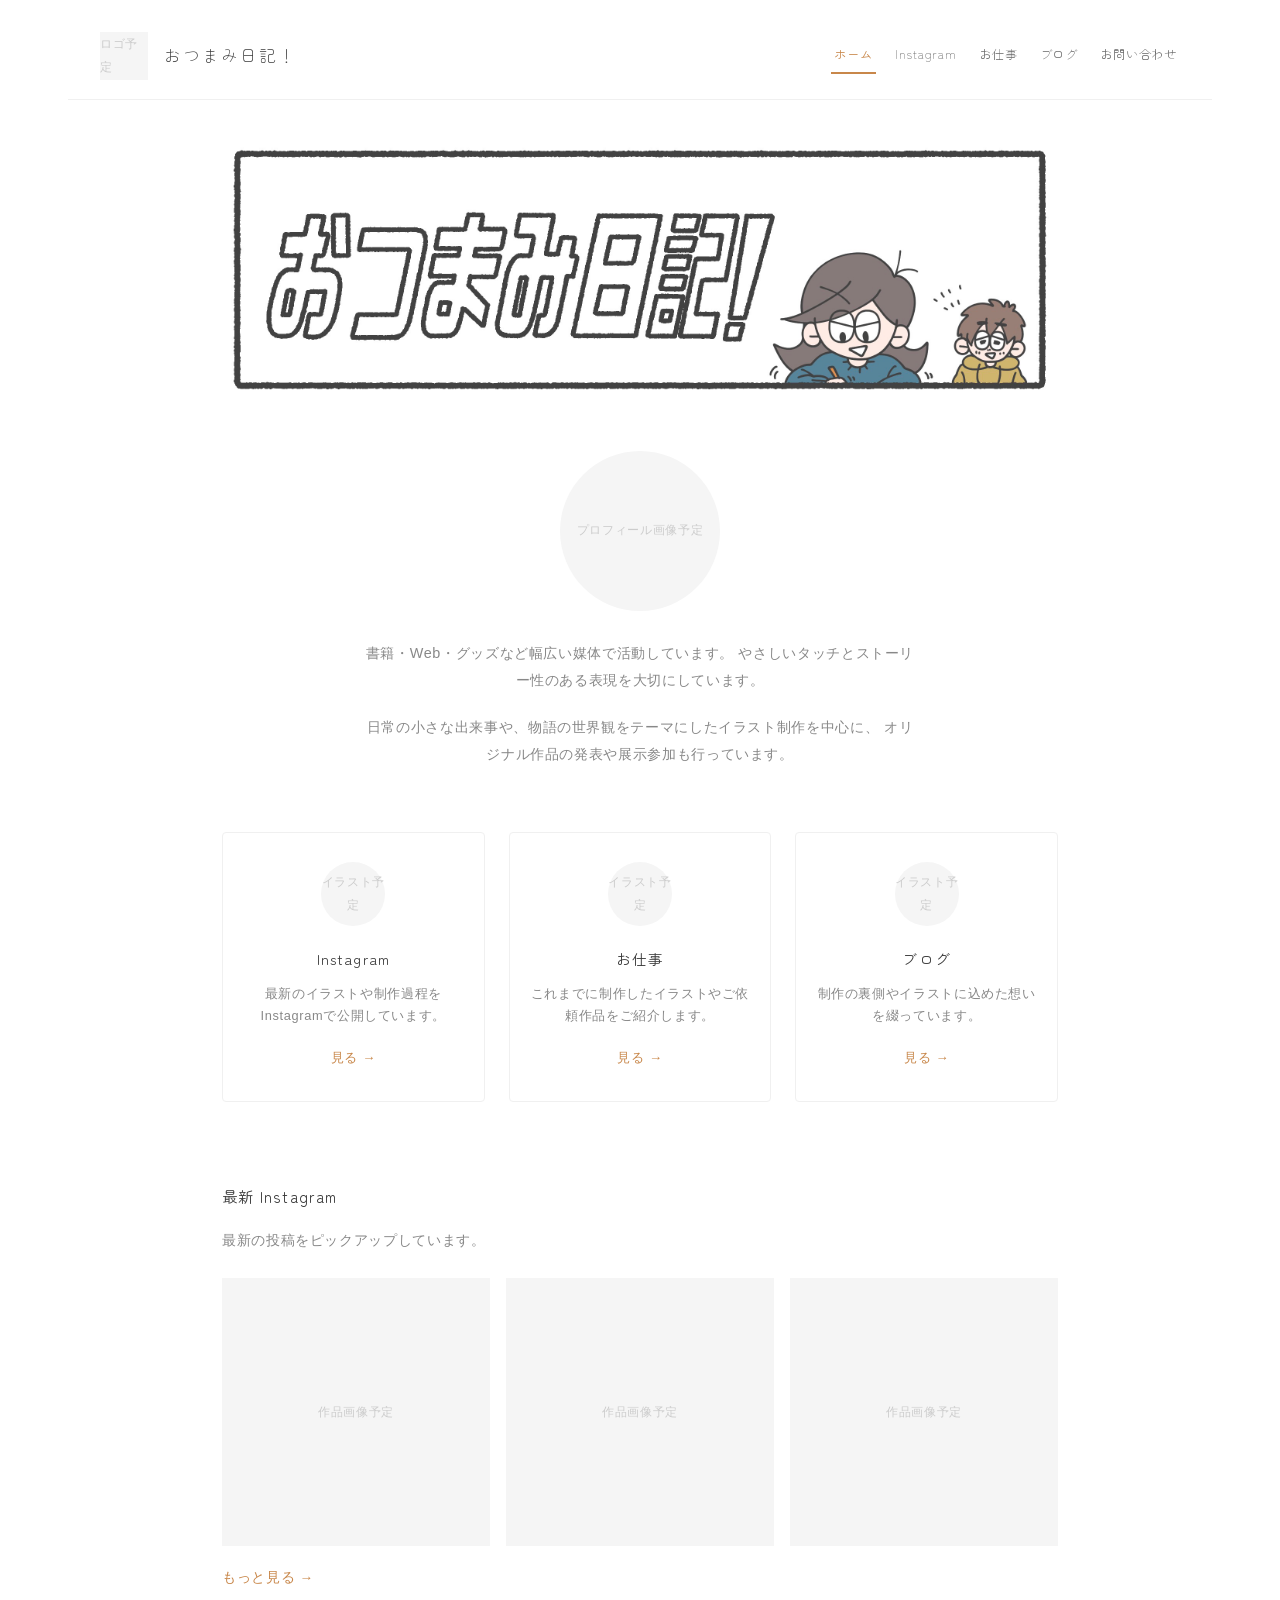
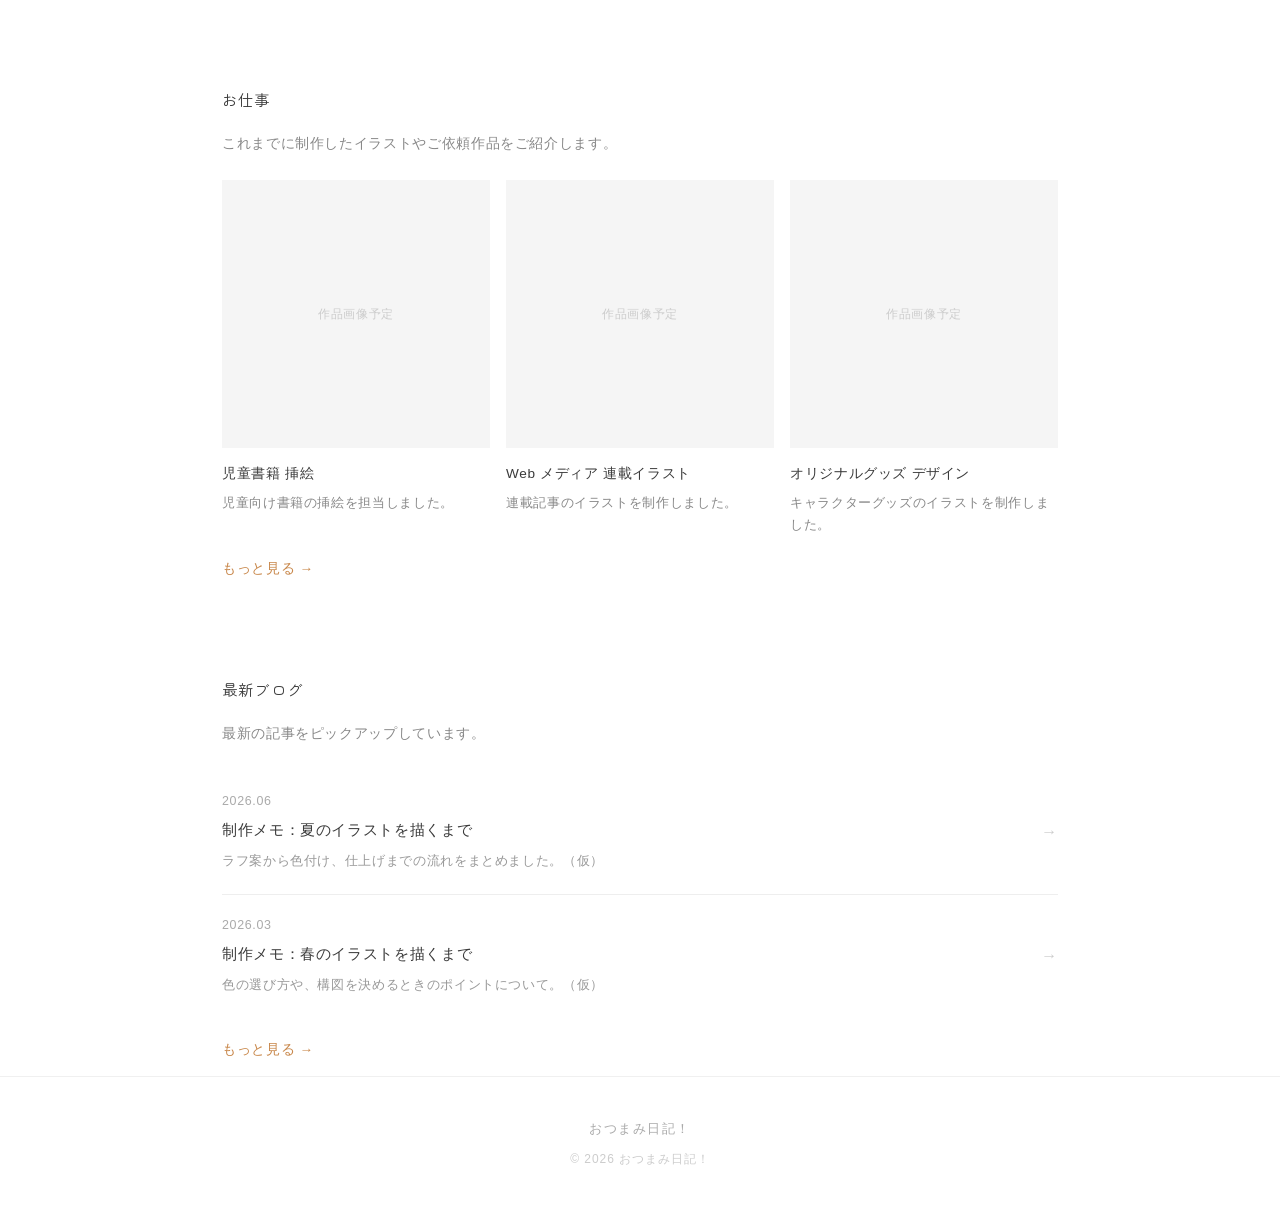
<file: index.html>
<!DOCTYPE html>
<html lang="ja">
<head>
  <meta charset="UTF-8">
  <meta name="viewport" content="width=device-width, initial-scale=1.0">
  <title>ホーム | おつまみ日記！</title>
  <link rel="stylesheet" href="style.css">
</head>
<body class="home-page-body">

  <header class="site-header">
    <a href="index.html" class="site-logo">
      <div class="placeholder logo-placeholder">ロゴ予定</div>
      <span>おつまみ日記！</span>
    </a>
    <nav aria-label="メインナビゲーション">
      <ul>
        <li><a href="index.html" class="nav-current">ホーム</a></li>
        <li><a href="instagram.html">Instagram</a></li>
        <li><a href="works.html">お仕事</a></li>
        <li><a href="blog.html">ブログ</a></li>
        <li><a href="contact.html">お問い合わせ</a></li>
      </ul>
    </nav>
  </header>

  <main class="content-inner page-main home-page">

    <section class="home-mv" aria-label="メインビジュアル">
      <figure class="home-mv-figure">
        <img src="images/title.jpg" alt="おつまみ日記！ タイトル画像" class="home-mv-image">
      </figure>
    </section>

    <section id="profile" class="home-profile-detail" aria-label="プロフィール">
      <div class="profile-intro">
        <div class="placeholder profile-image-placeholder">プロフィール画像予定</div>
        <div class="profile-text">
          <p>
            書籍・Web・グッズなど幅広い媒体で活動しています。
            やさしいタッチとストーリー性のある表現を大切にしています。
          </p>
          <p>
            日常の小さな出来事や、物語の世界観をテーマにしたイラスト制作を中心に、
            オリジナル作品の発表や展示参加も行っています。
          </p>
        </div>
      </div>
    </section>

    <section class="home-guide" aria-label="サイト案内">
      <div class="guide-cards">
        <article>
          <a href="instagram.html" class="guide-card-link">
            <div class="placeholder guide-icon-placeholder">イラスト予定</div>
            <h2 class="guide-card-title">Instagram</h2>
            <p class="guide-card-text">最新のイラストや制作過程をInstagramで公開しています。</p>
            <span class="guide-card-more">見る →</span>
          </a>
        </article>
        <article>
          <a href="works.html" class="guide-card-link">
            <div class="placeholder guide-icon-placeholder">イラスト予定</div>
            <h2 class="guide-card-title">お仕事</h2>
            <p class="guide-card-text">これまでに制作したイラストやご依頼作品をご紹介します。</p>
            <span class="guide-card-more">見る →</span>
          </a>
        </article>
        <article>
          <a href="blog.html" class="guide-card-link">
            <div class="placeholder guide-icon-placeholder">イラスト予定</div>
            <h2 class="guide-card-title">ブログ</h2>
            <p class="guide-card-text">制作の裏側やイラストに込めた想いを綴っています。</p>
            <span class="guide-card-more">見る →</span>
          </a>
        </article>
      </div>
    </section>

    <div class="home-sections" aria-label="最新コンテンツ">

      <section class="home-section" aria-label="最新Instagram">
        <h2 class="section-heading">最新 Instagram</h2>
        <p class="section-lead">最新の投稿をピックアップしています。</p>
        <div class="thumb-row thumb-row-3">
          <div class="placeholder thumb-placeholder">作品画像予定</div>
          <div class="placeholder thumb-placeholder">作品画像予定</div>
          <div class="placeholder thumb-placeholder">作品画像予定</div>
        </div>
        <p class="section-link"><a href="instagram.html">もっと見る →</a></p>
      </section>

      <section class="home-section" aria-label="お仕事紹介">
        <h2 class="section-heading">お仕事</h2>
        <p class="section-lead">これまでに制作したイラストやご依頼作品をご紹介します。</p>
        <div class="home-works-list">
          <article class="home-works-item">
            <div class="placeholder thumb-placeholder">作品画像予定</div>
            <h3>児童書籍 挿絵</h3>
            <p>児童向け書籍の挿絵を担当しました。</p>
          </article>
          <article class="home-works-item">
            <div class="placeholder thumb-placeholder">作品画像予定</div>
            <h3>Web メディア 連載イラスト</h3>
            <p>連載記事のイラストを制作しました。</p>
          </article>
          <article class="home-works-item">
            <div class="placeholder thumb-placeholder">作品画像予定</div>
            <h3>オリジナルグッズ デザイン</h3>
            <p>キャラクターグッズのイラストを制作しました。</p>
          </article>
        </div>
        <p class="section-link"><a href="works.html">もっと見る →</a></p>
      </section>

      <section class="home-section" aria-label="最新ブログ">
        <h2 class="section-heading">最新ブログ</h2>
        <p class="section-lead">最新の記事をピックアップしています。</p>
        <ul class="blog-list home-blog-list">
          <li>
            <a href="#" class="blog-item-link">
              <div class="blog-item-body">
                <span class="blog-date">2026.06</span>
                <span class="blog-title">制作メモ：夏のイラストを描くまで</span>
                <p class="blog-excerpt">ラフ案から色付け、仕上げまでの流れをまとめました。（仮）</p>
              </div>
              <span class="blog-arrow">→</span>
            </a>
          </li>
          <li>
            <a href="#" class="blog-item-link">
              <div class="blog-item-body">
                <span class="blog-date">2026.03</span>
                <span class="blog-title">制作メモ：春のイラストを描くまで</span>
                <p class="blog-excerpt">色の選び方や、構図を決めるときのポイントについて。（仮）</p>
              </div>
              <span class="blog-arrow">→</span>
            </a>
          </li>
        </ul>
        <p class="section-link"><a href="blog.html">もっと見る →</a></p>
      </section>

    </div>

  </main>

  <footer class="site-footer">
    <p class="footer-site-name">おつまみ日記！</p>
    <p class="footer-copy">© 2026 おつまみ日記！</p>
  </footer>

</body>
</html>
</file>
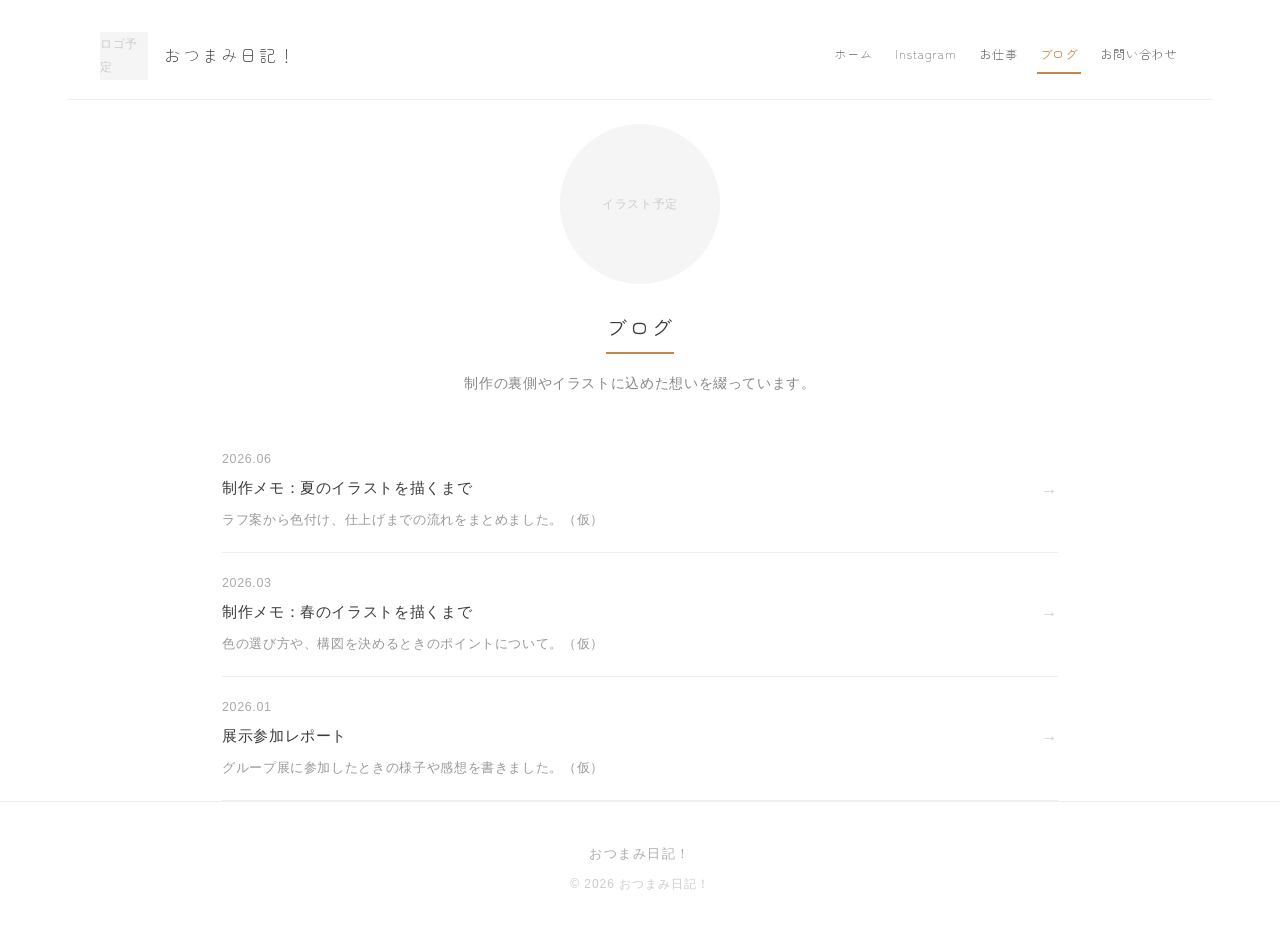
<file: blog.html>
<!DOCTYPE html>
<html lang="ja">
<head>
  <meta charset="UTF-8">
  <meta name="viewport" content="width=device-width, initial-scale=1.0">
  <title>ブログ | おつまみ日記！</title>
  <link rel="stylesheet" href="style.css">
</head>
<body>

  <header class="site-header">
    <a href="index.html" class="site-logo">
      <div class="placeholder logo-placeholder">ロゴ予定</div>
      <span>おつまみ日記！</span>
    </a>
    <nav aria-label="メインナビゲーション">
      <ul>
        <li><a href="index.html">ホーム</a></li>
        <li><a href="instagram.html">Instagram</a></li>
        <li><a href="works.html">お仕事</a></li>
        <li><a href="blog.html" class="nav-current">ブログ</a></li>
        <li><a href="contact.html">お問い合わせ</a></li>
      </ul>
    </nav>
  </header>

  <main class="content-inner page-main">
    <header class="page-header">
      <div class="page-deco">
        <div class="placeholder deco-placeholder">イラスト予定</div>
      </div>
      <h1 class="page-title">ブログ</h1>
      <p class="page-lead">制作の裏側やイラストに込めた想いを綴っています。</p>
    </header>

    <ul class="blog-list">
      <li>
        <a href="#" class="blog-item-link">
          <div class="blog-item-body">
            <span class="blog-date">2026.06</span>
            <span class="blog-title">制作メモ：夏のイラストを描くまで</span>
            <p class="blog-excerpt">ラフ案から色付け、仕上げまでの流れをまとめました。（仮）</p>
          </div>
          <span class="blog-arrow">→</span>
        </a>
      </li>
      <li>
        <a href="#" class="blog-item-link">
          <div class="blog-item-body">
            <span class="blog-date">2026.03</span>
            <span class="blog-title">制作メモ：春のイラストを描くまで</span>
            <p class="blog-excerpt">色の選び方や、構図を決めるときのポイントについて。（仮）</p>
          </div>
          <span class="blog-arrow">→</span>
        </a>
      </li>
      <li>
        <a href="#" class="blog-item-link">
          <div class="blog-item-body">
            <span class="blog-date">2026.01</span>
            <span class="blog-title">展示参加レポート</span>
            <p class="blog-excerpt">グループ展に参加したときの様子や感想を書きました。（仮）</p>
          </div>
          <span class="blog-arrow">→</span>
        </a>
      </li>
    </ul>
  </main>

  <footer class="site-footer">
    <p class="footer-site-name">おつまみ日記！</p>
    <p class="footer-copy">© 2026 おつまみ日記！</p>
  </footer>

</body>
</html>
</file>
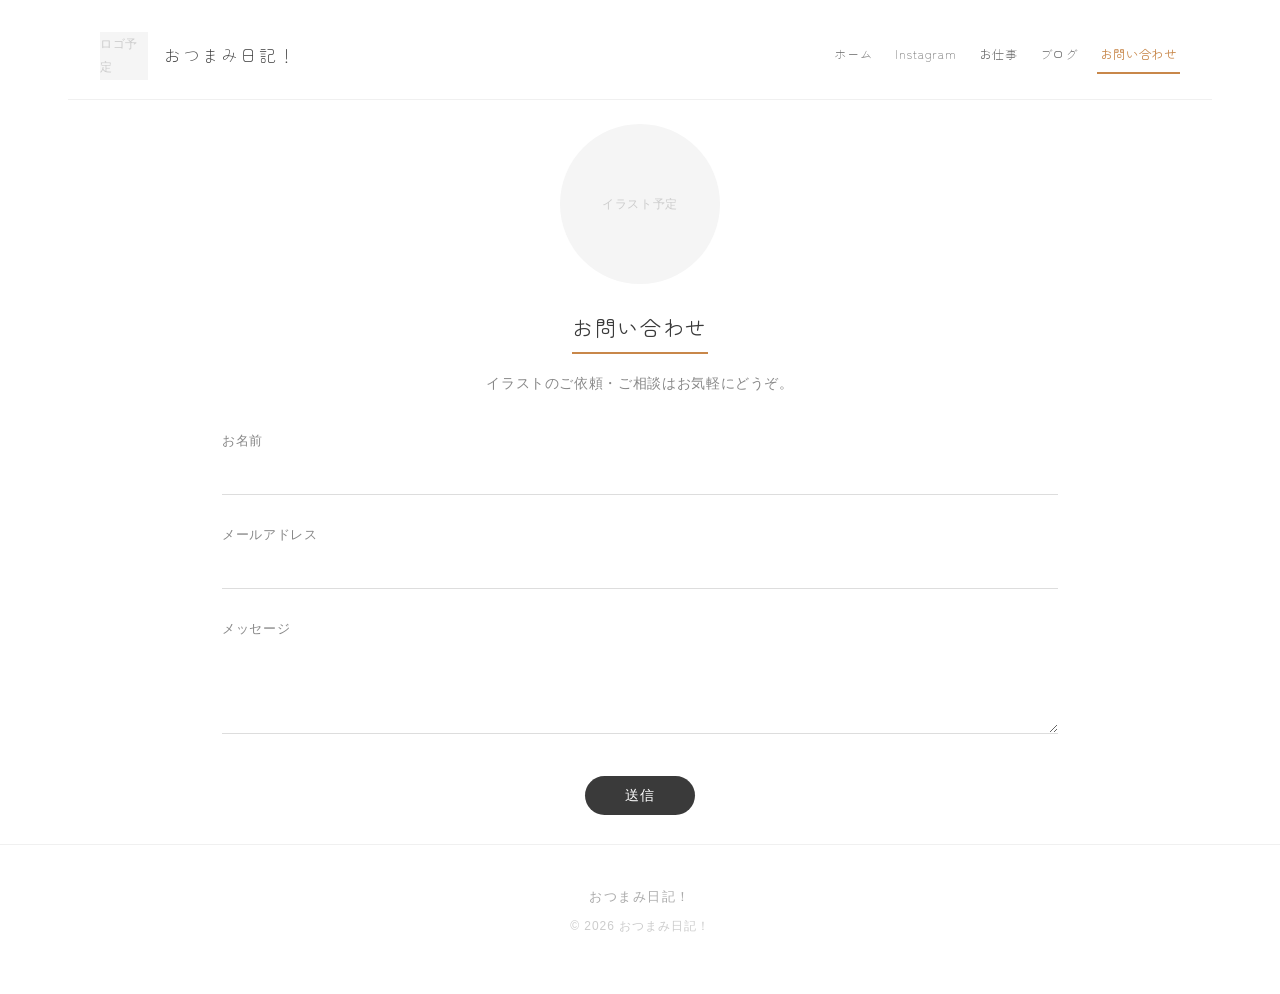
<file: contact.html>
<!DOCTYPE html>
<html lang="ja">
<head>
  <meta charset="UTF-8">
  <meta name="viewport" content="width=device-width, initial-scale=1.0">
  <title>お問い合わせ | おつまみ日記！</title>
  <link rel="stylesheet" href="style.css">
</head>
<body>

  <header class="site-header">
    <a href="index.html" class="site-logo">
      <div class="placeholder logo-placeholder">ロゴ予定</div>
      <span>おつまみ日記！</span>
    </a>
    <nav aria-label="メインナビゲーション">
      <ul>
        <li><a href="index.html">ホーム</a></li>
        <li><a href="instagram.html">Instagram</a></li>
        <li><a href="works.html">お仕事</a></li>
        <li><a href="blog.html">ブログ</a></li>
        <li><a href="contact.html" class="nav-current">お問い合わせ</a></li>
      </ul>
    </nav>
  </header>

  <main class="content-inner page-main">
    <header class="page-header">
      <div class="page-deco">
        <div class="placeholder deco-placeholder">イラスト予定</div>
      </div>
      <h1 class="page-title">お問い合わせ</h1>
      <p class="page-lead">イラストのご依頼・ご相談はお気軽にどうぞ。</p>
    </header>

    <form class="contact-form" action="#" method="post">
      <p>
        <label for="name">お名前</label>
        <input type="text" id="name" name="name">
      </p>
      <p>
        <label for="email">メールアドレス</label>
        <input type="email" id="email" name="email">
      </p>
      <p>
        <label for="message">メッセージ</label>
        <textarea id="message" name="message" rows="4"></textarea>
      </p>
      <p>
        <button type="submit">送信</button>
      </p>
    </form>
  </main>

  <footer class="site-footer">
    <p class="footer-site-name">おつまみ日記！</p>
    <p class="footer-copy">© 2026 おつまみ日記！</p>
  </footer>

</body>
</html>
</file>
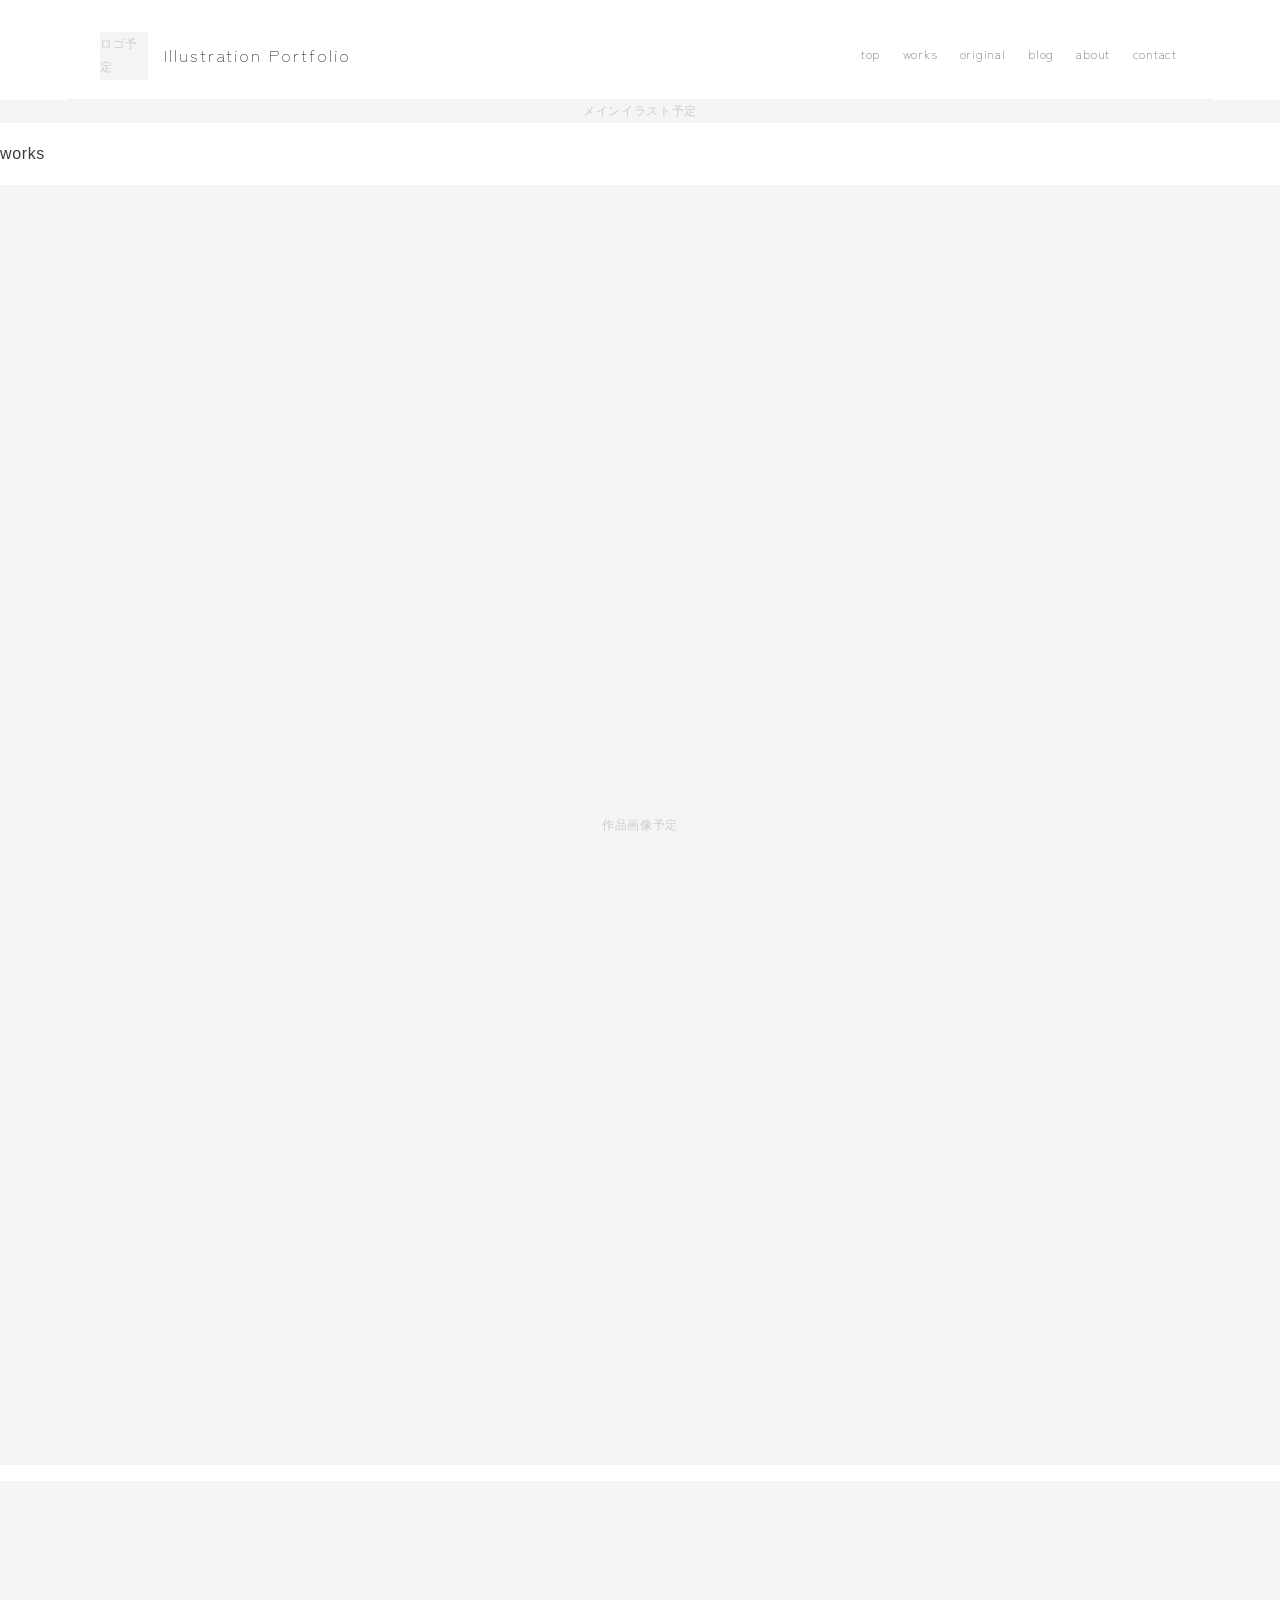
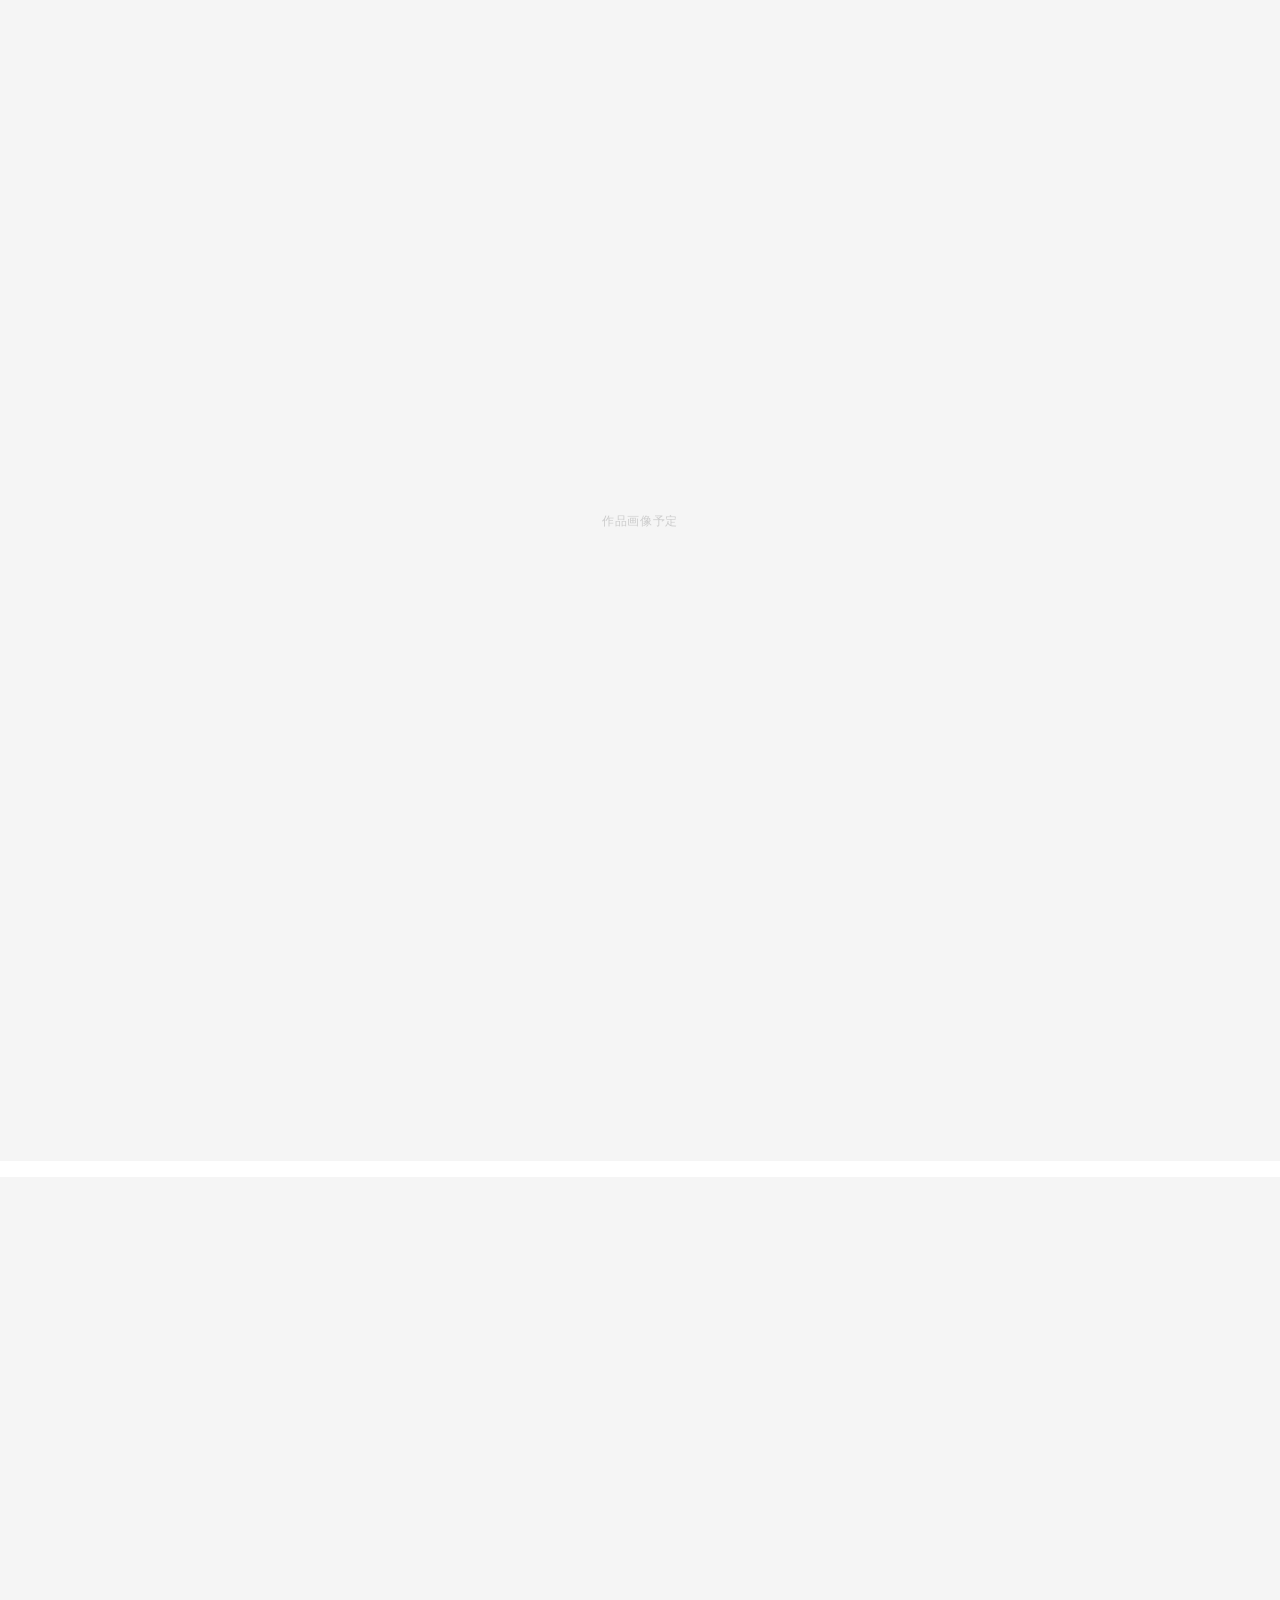
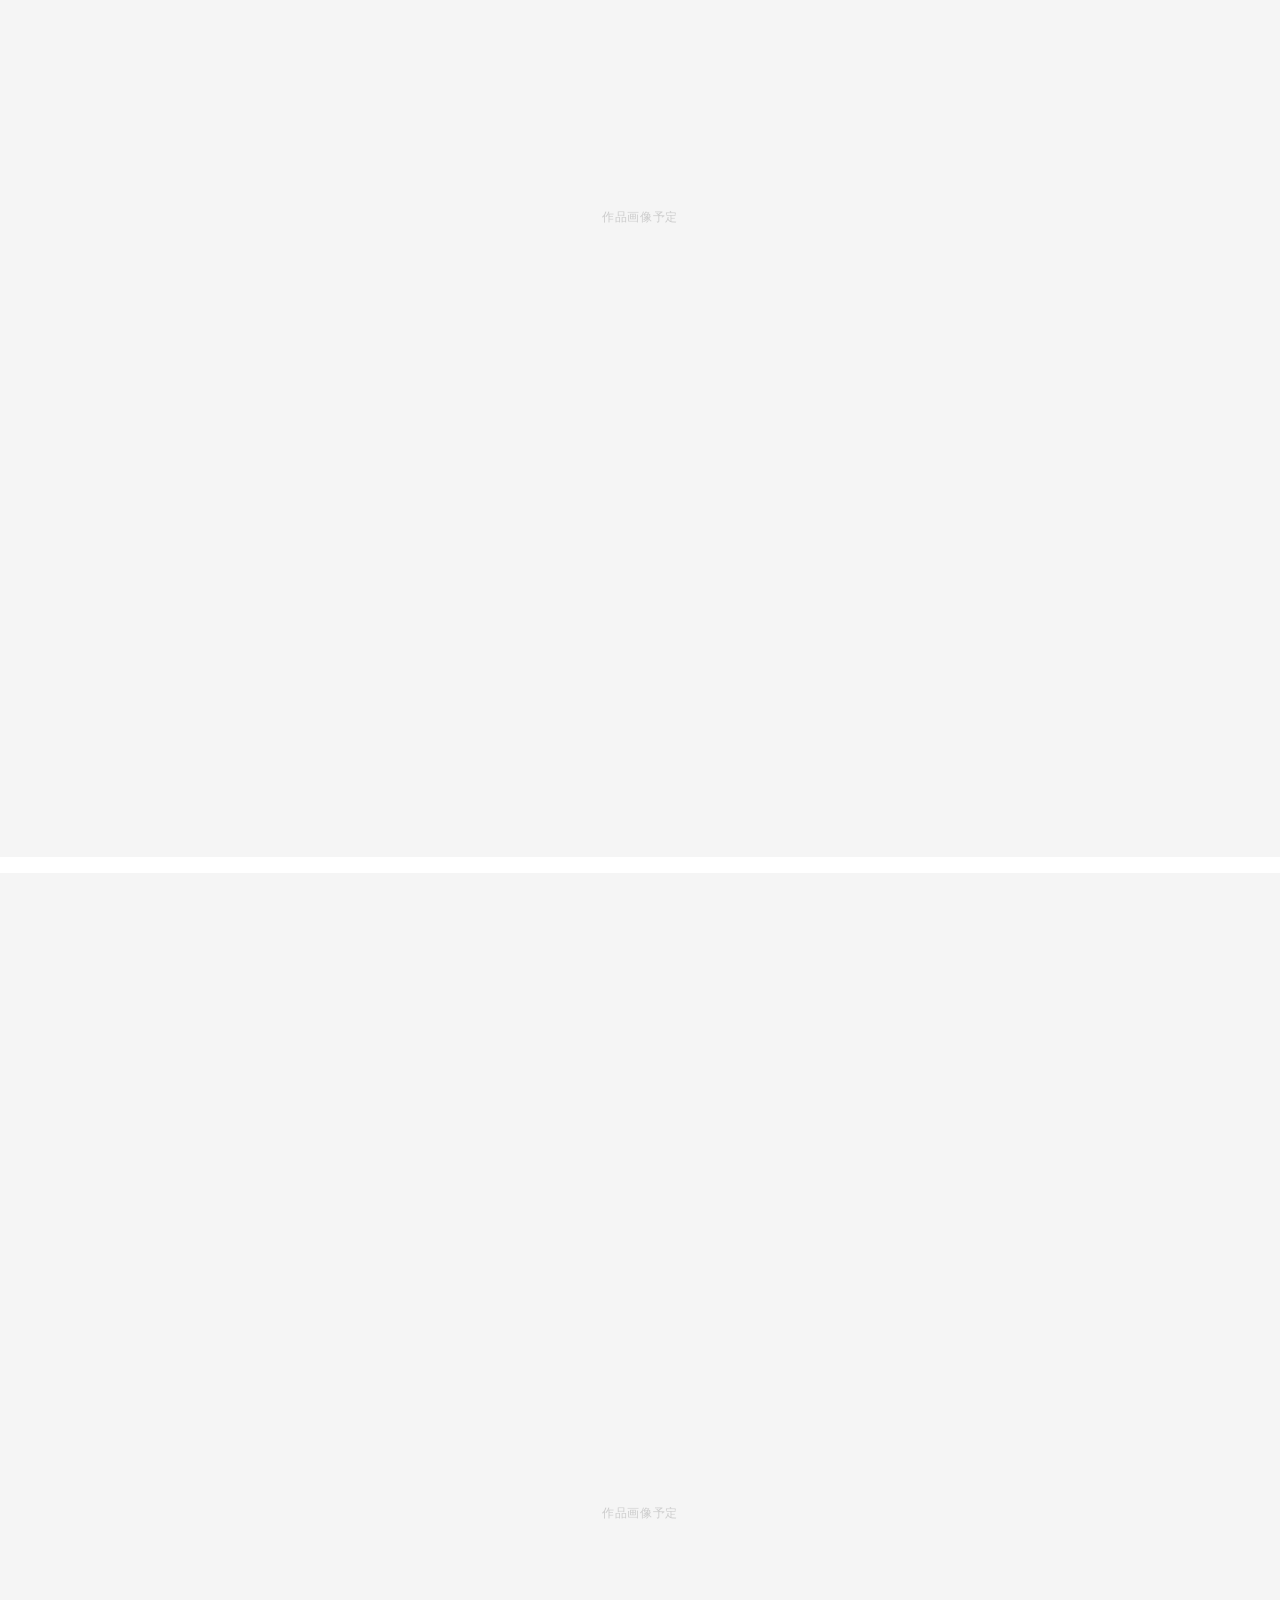
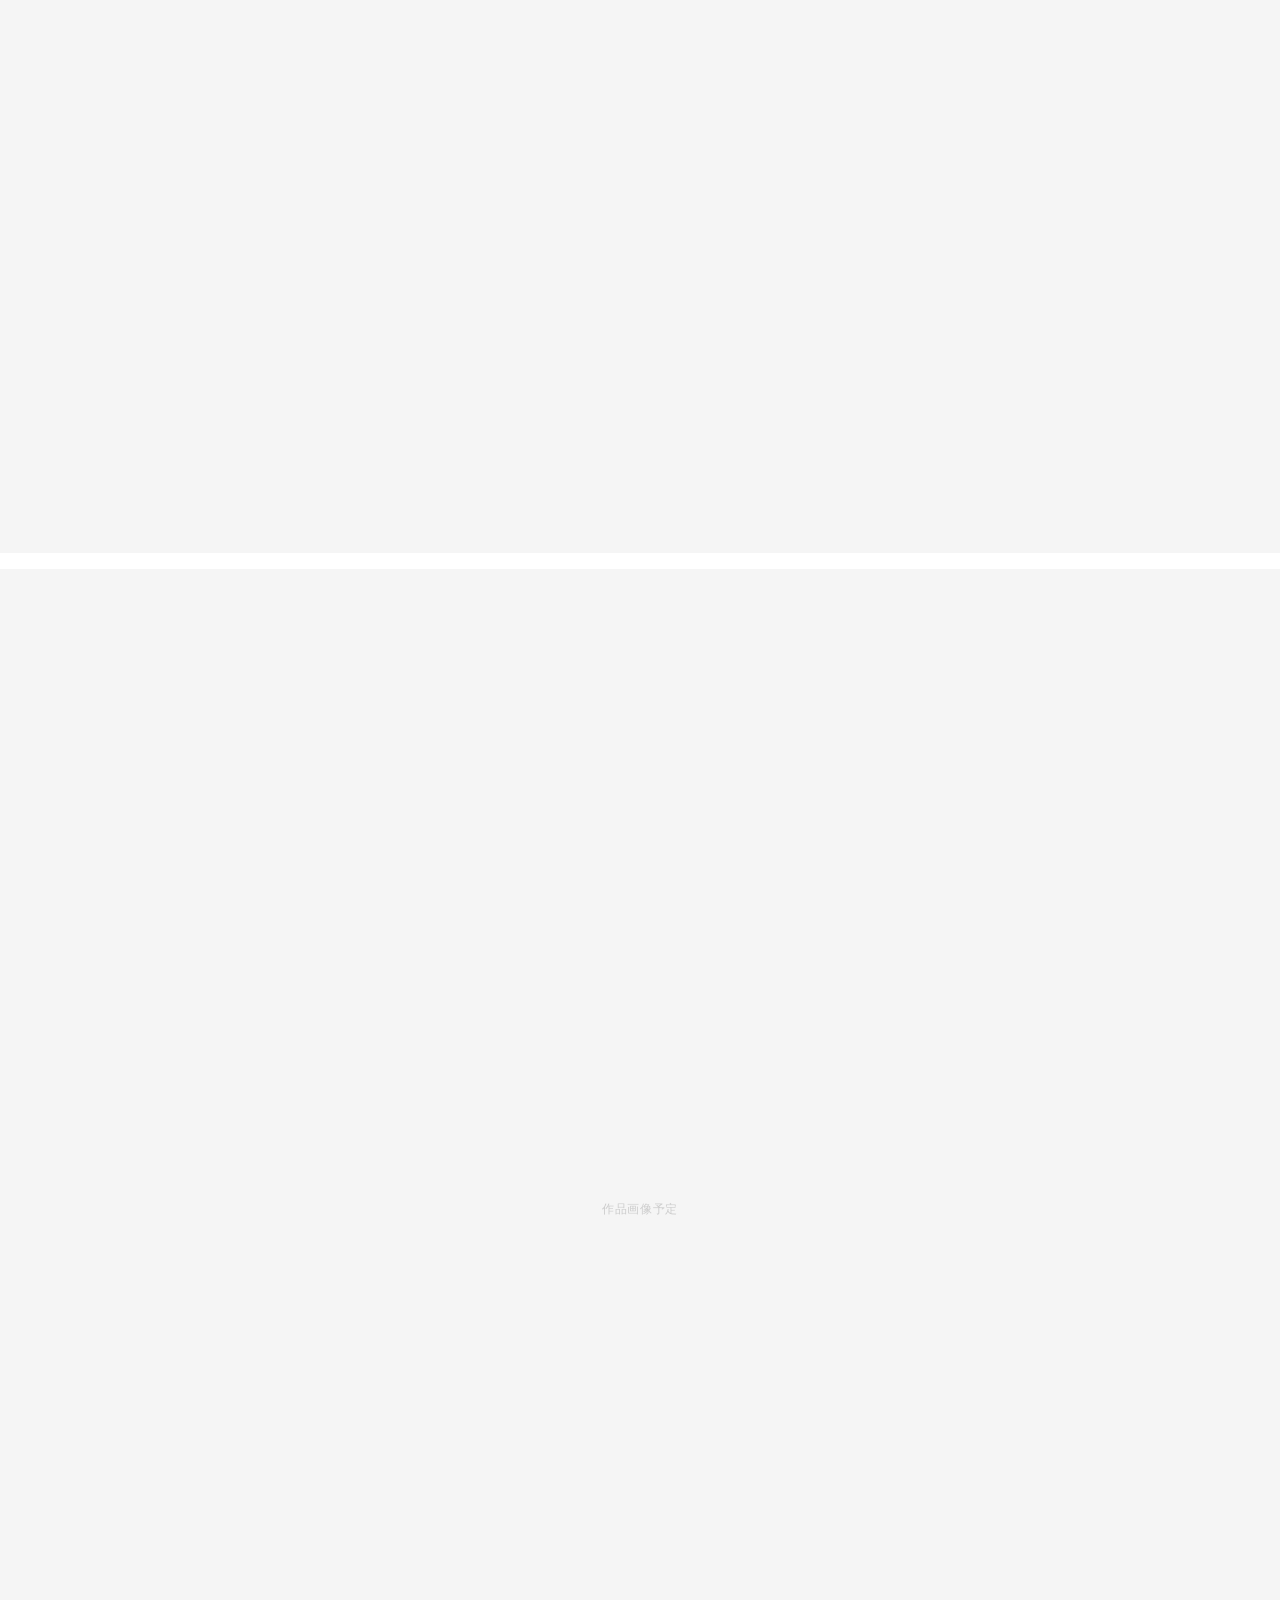
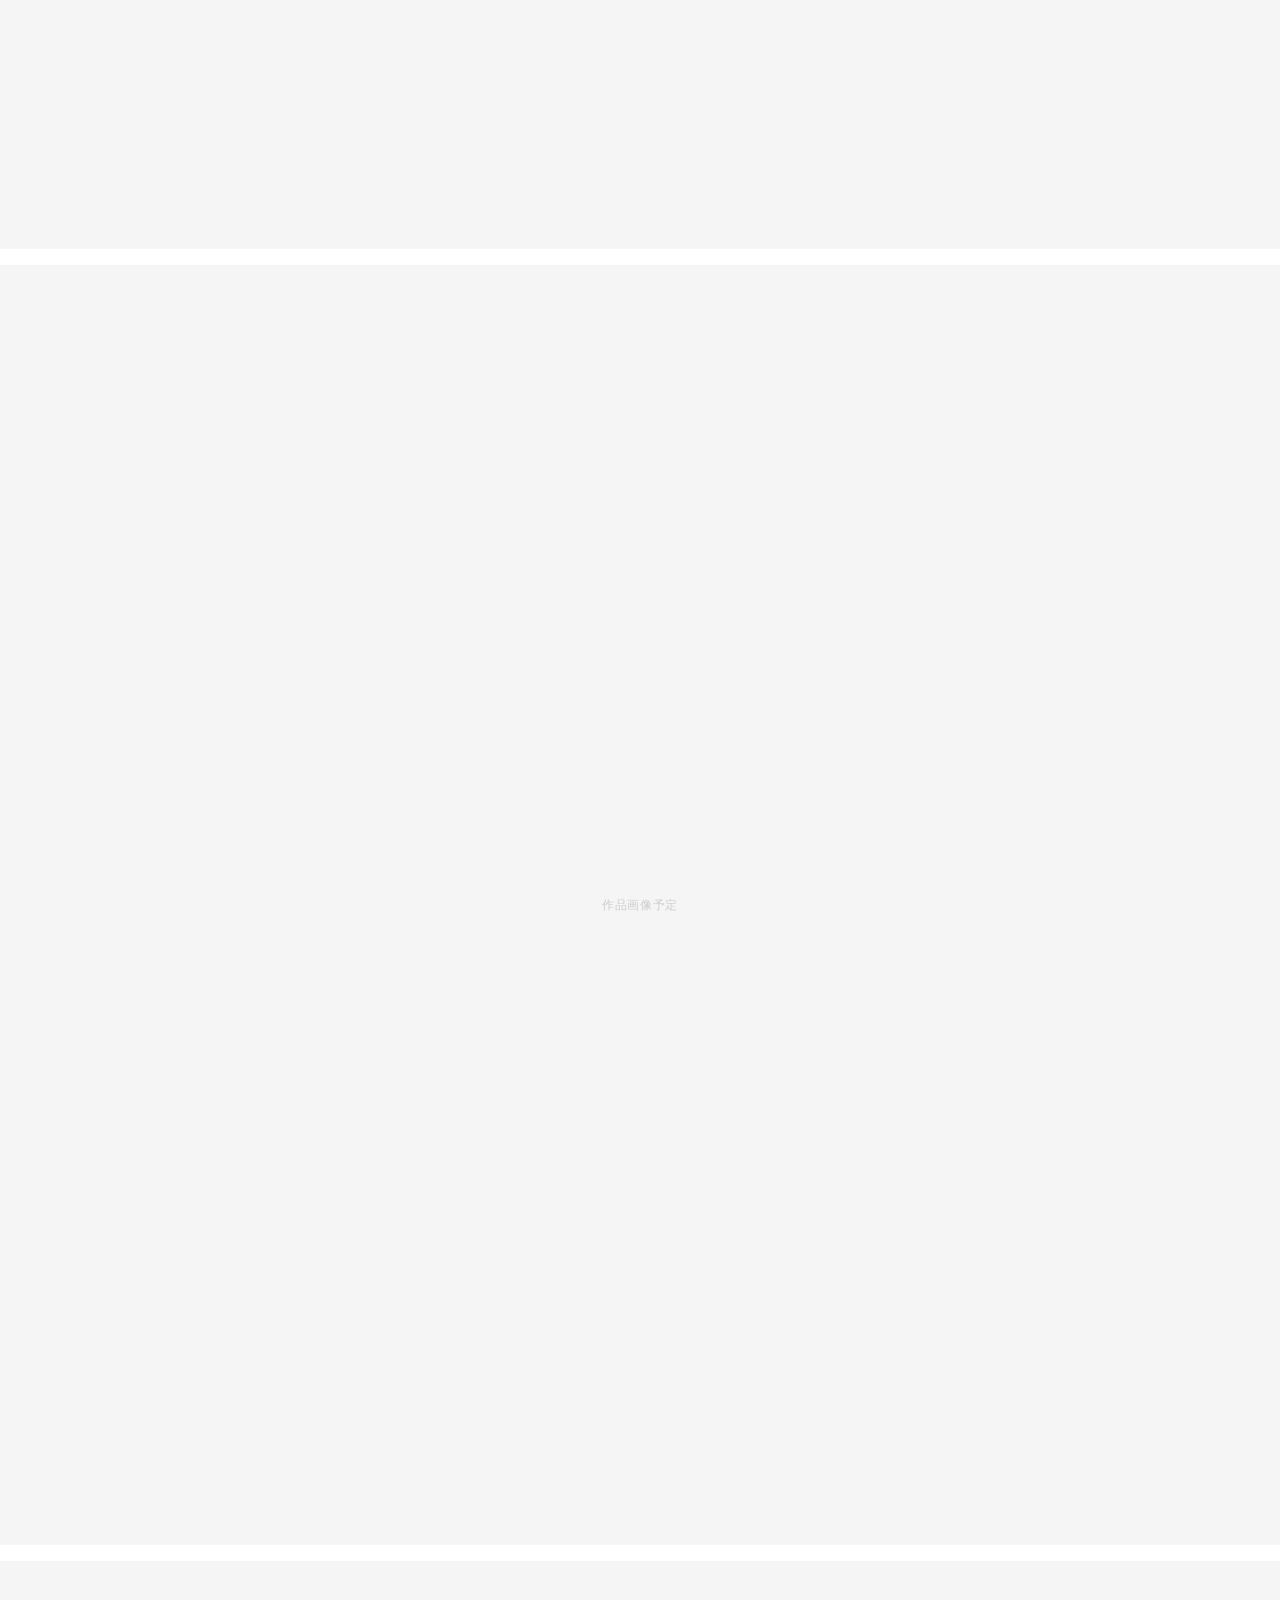
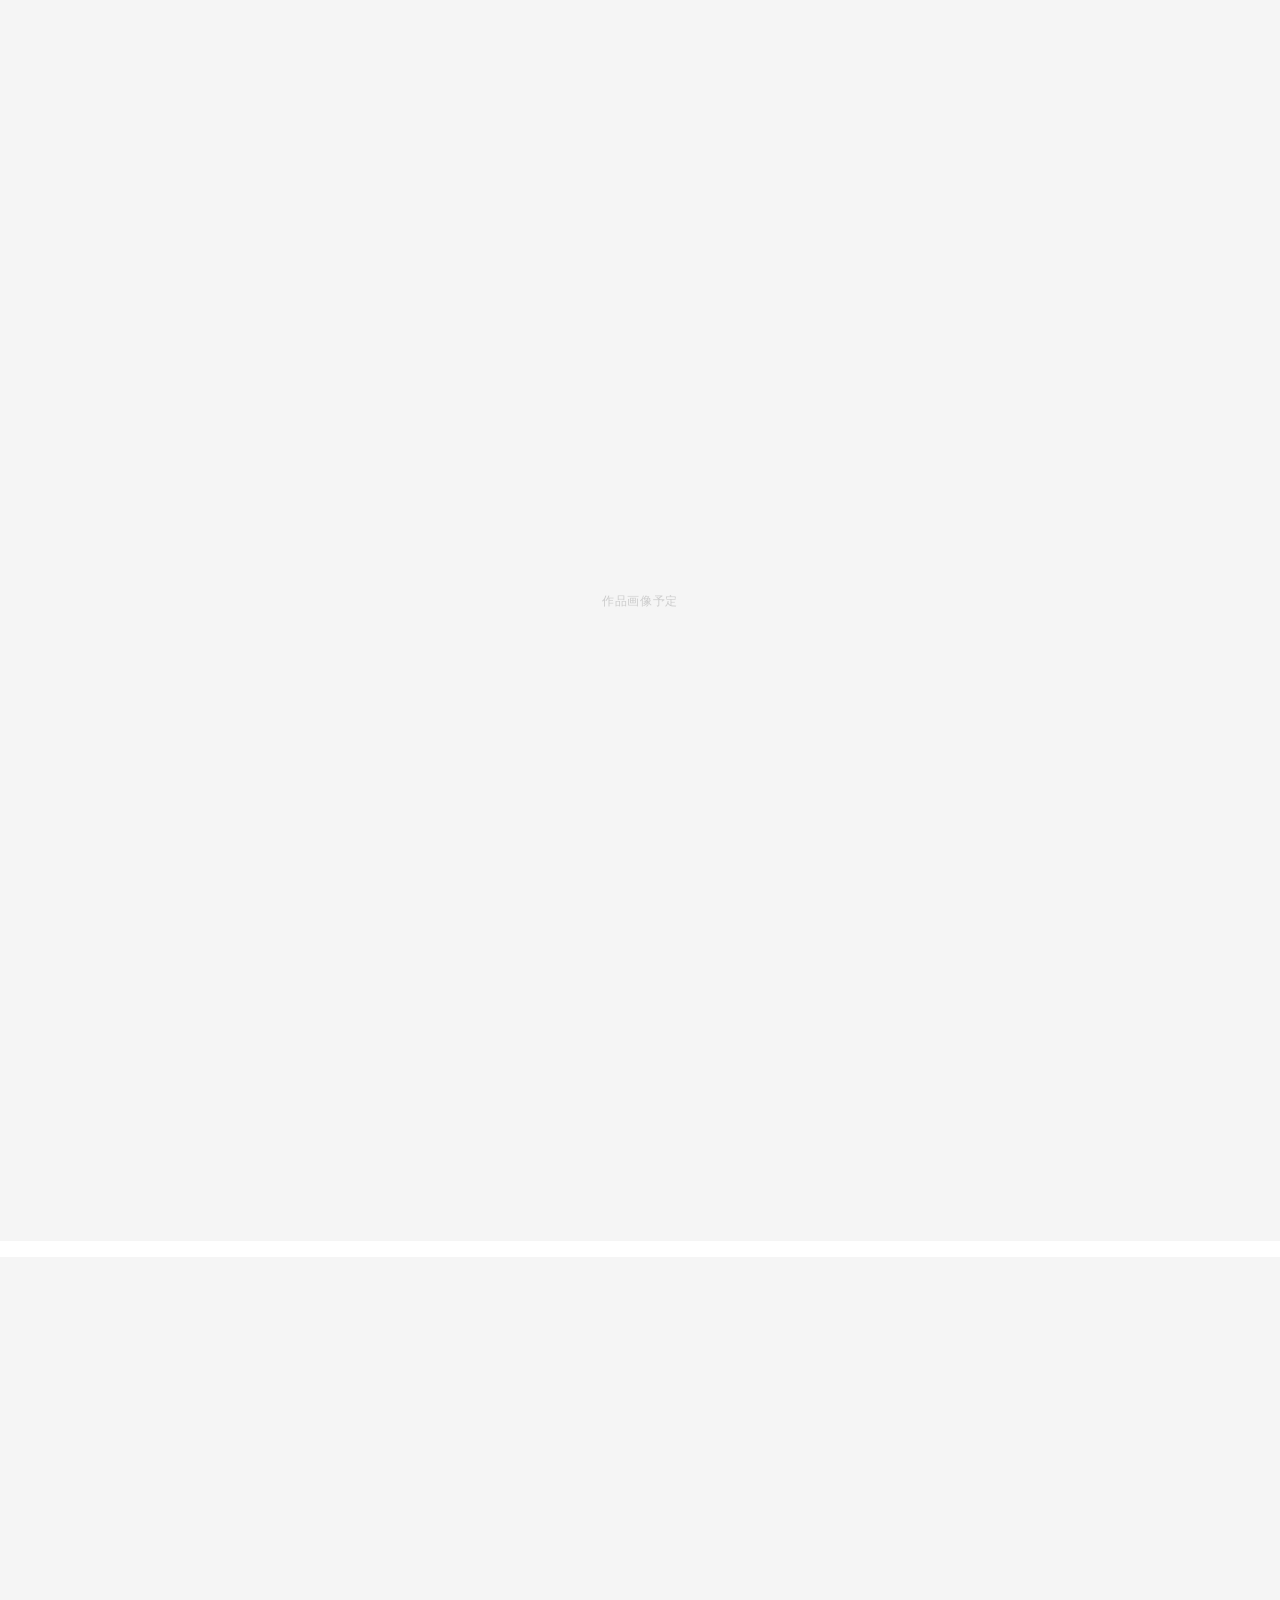
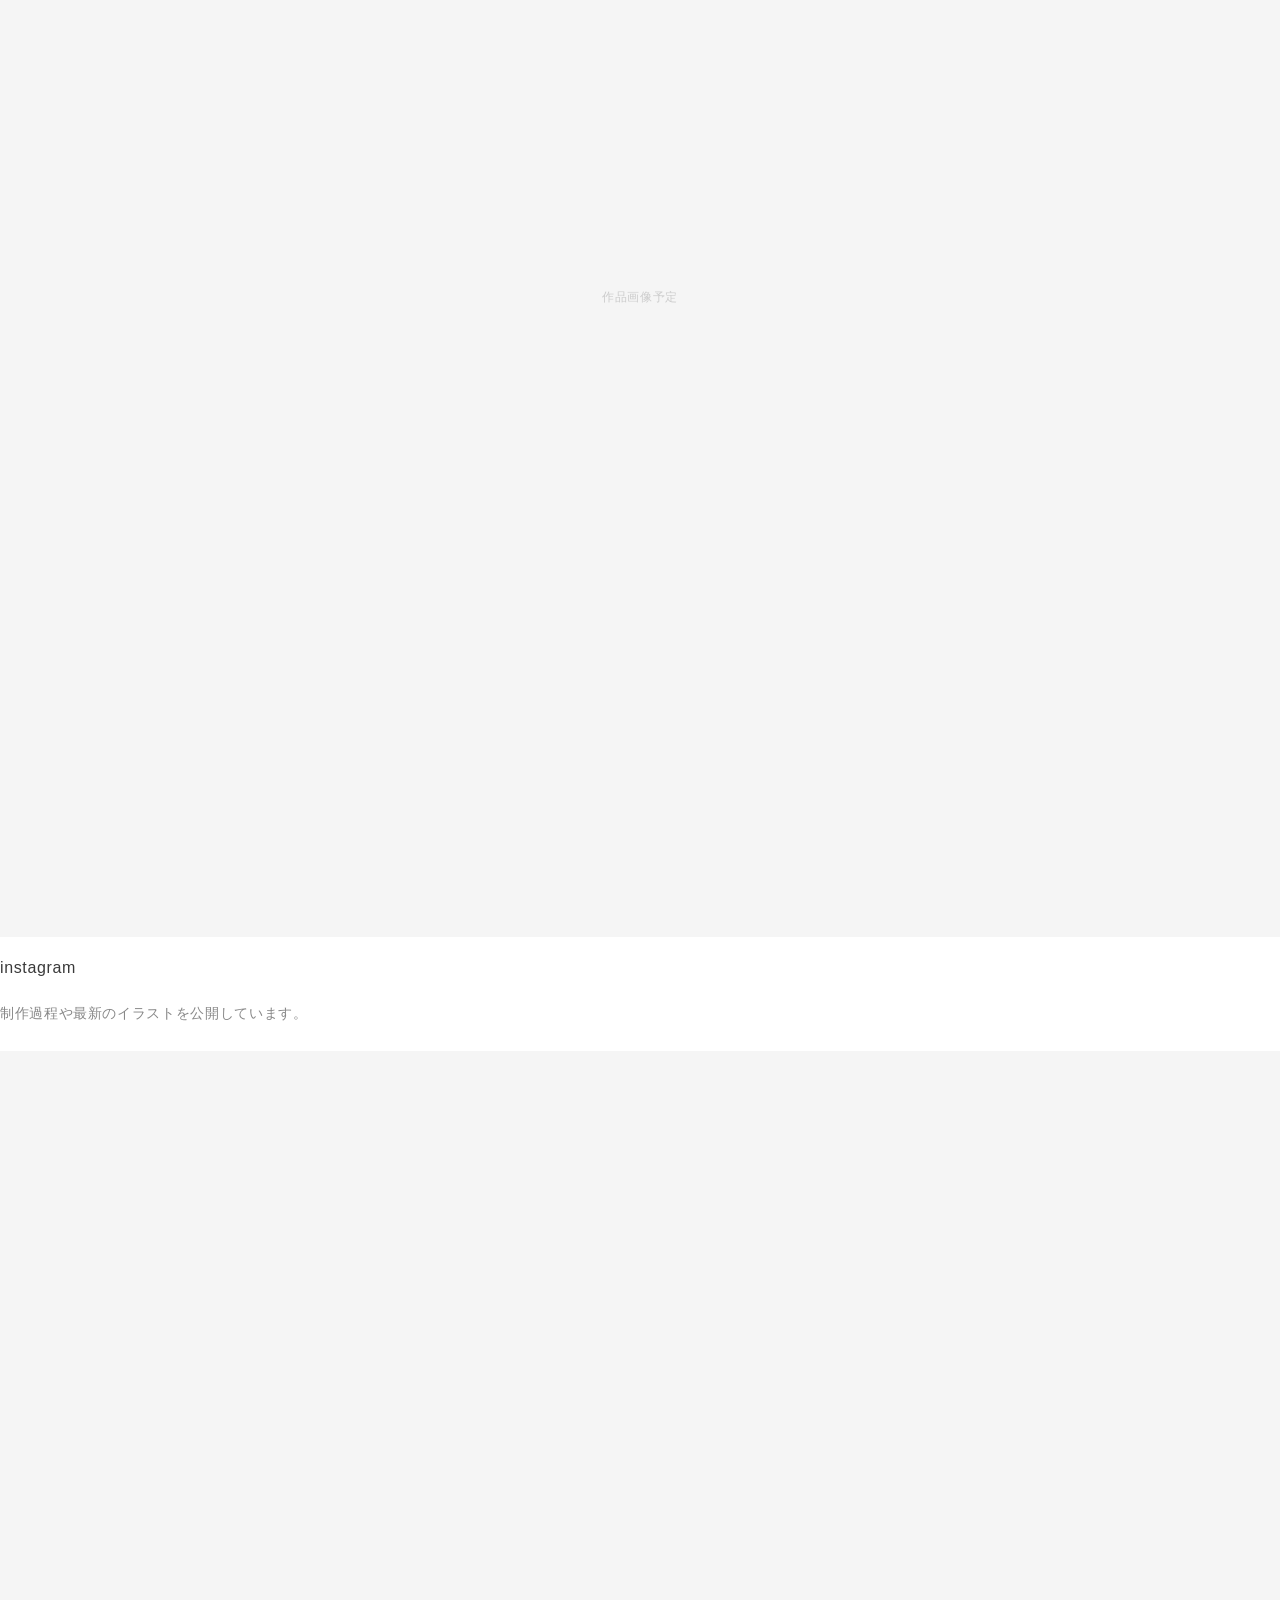
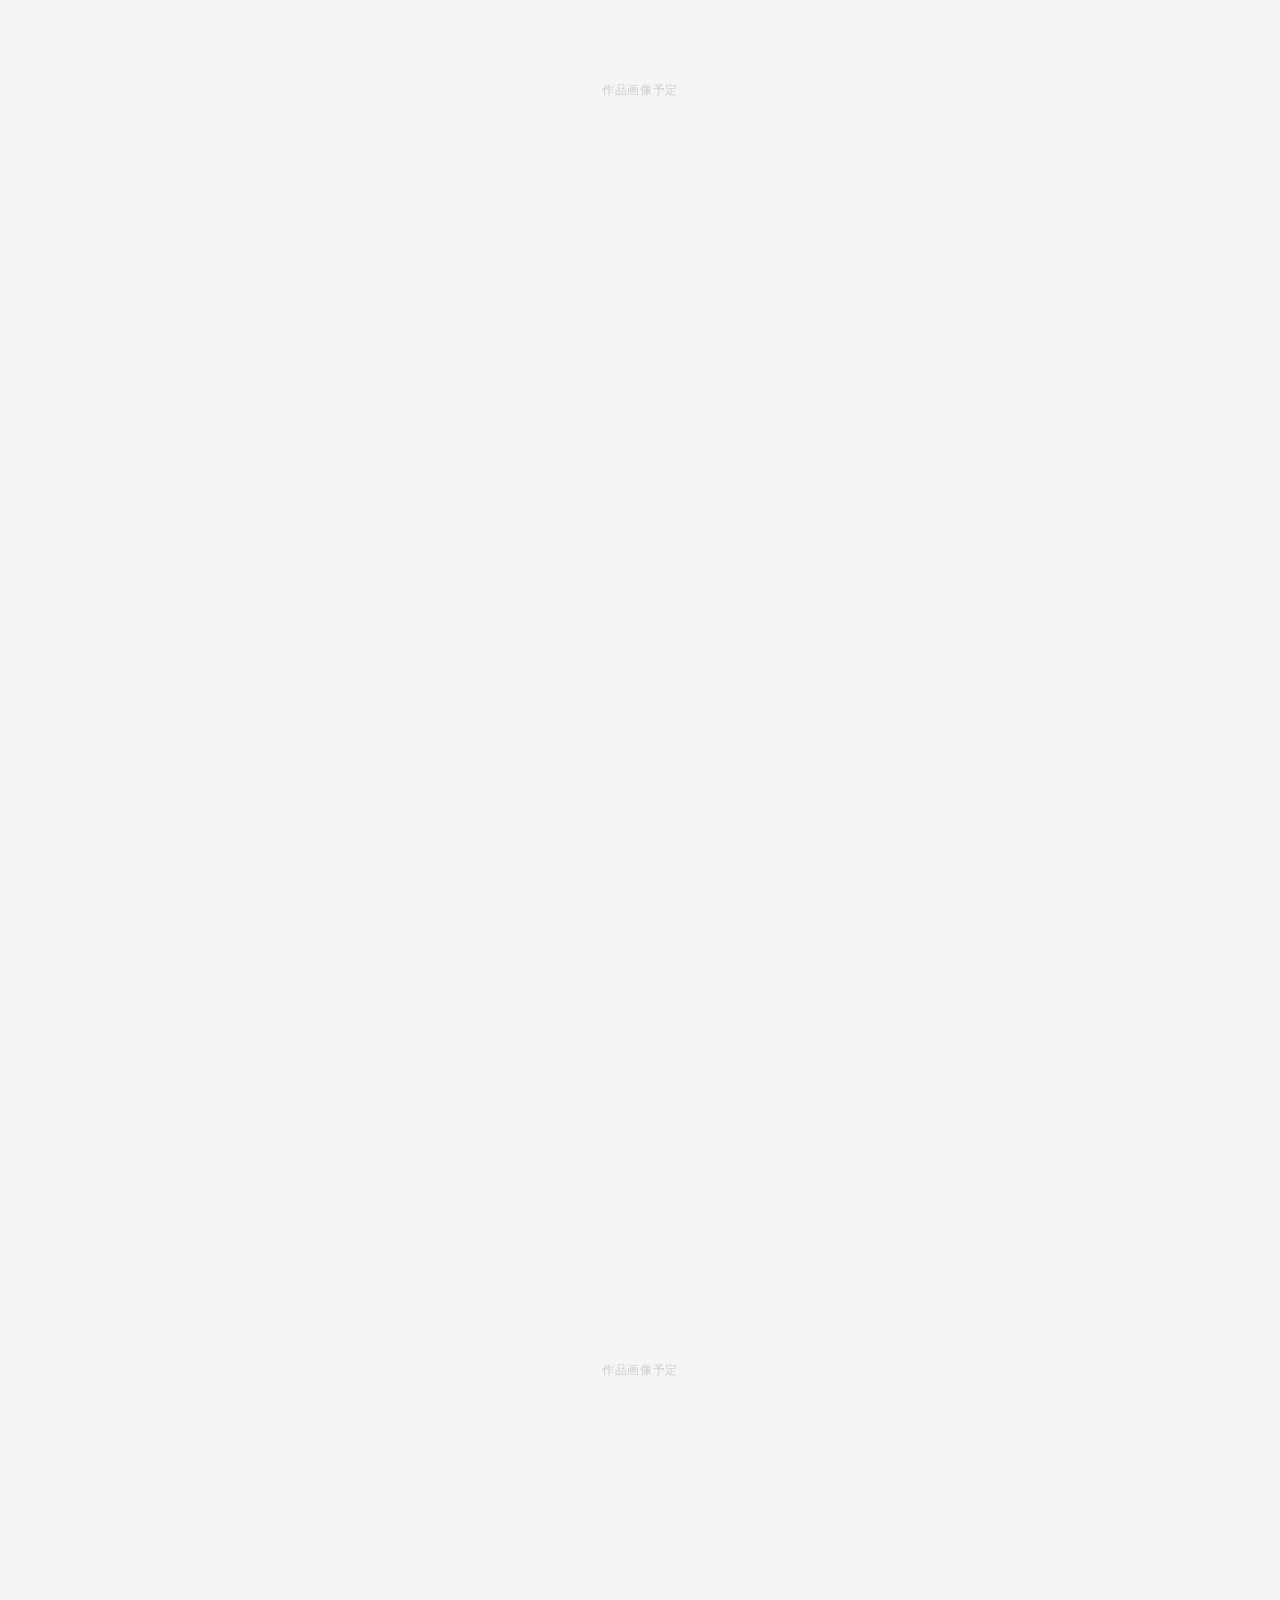
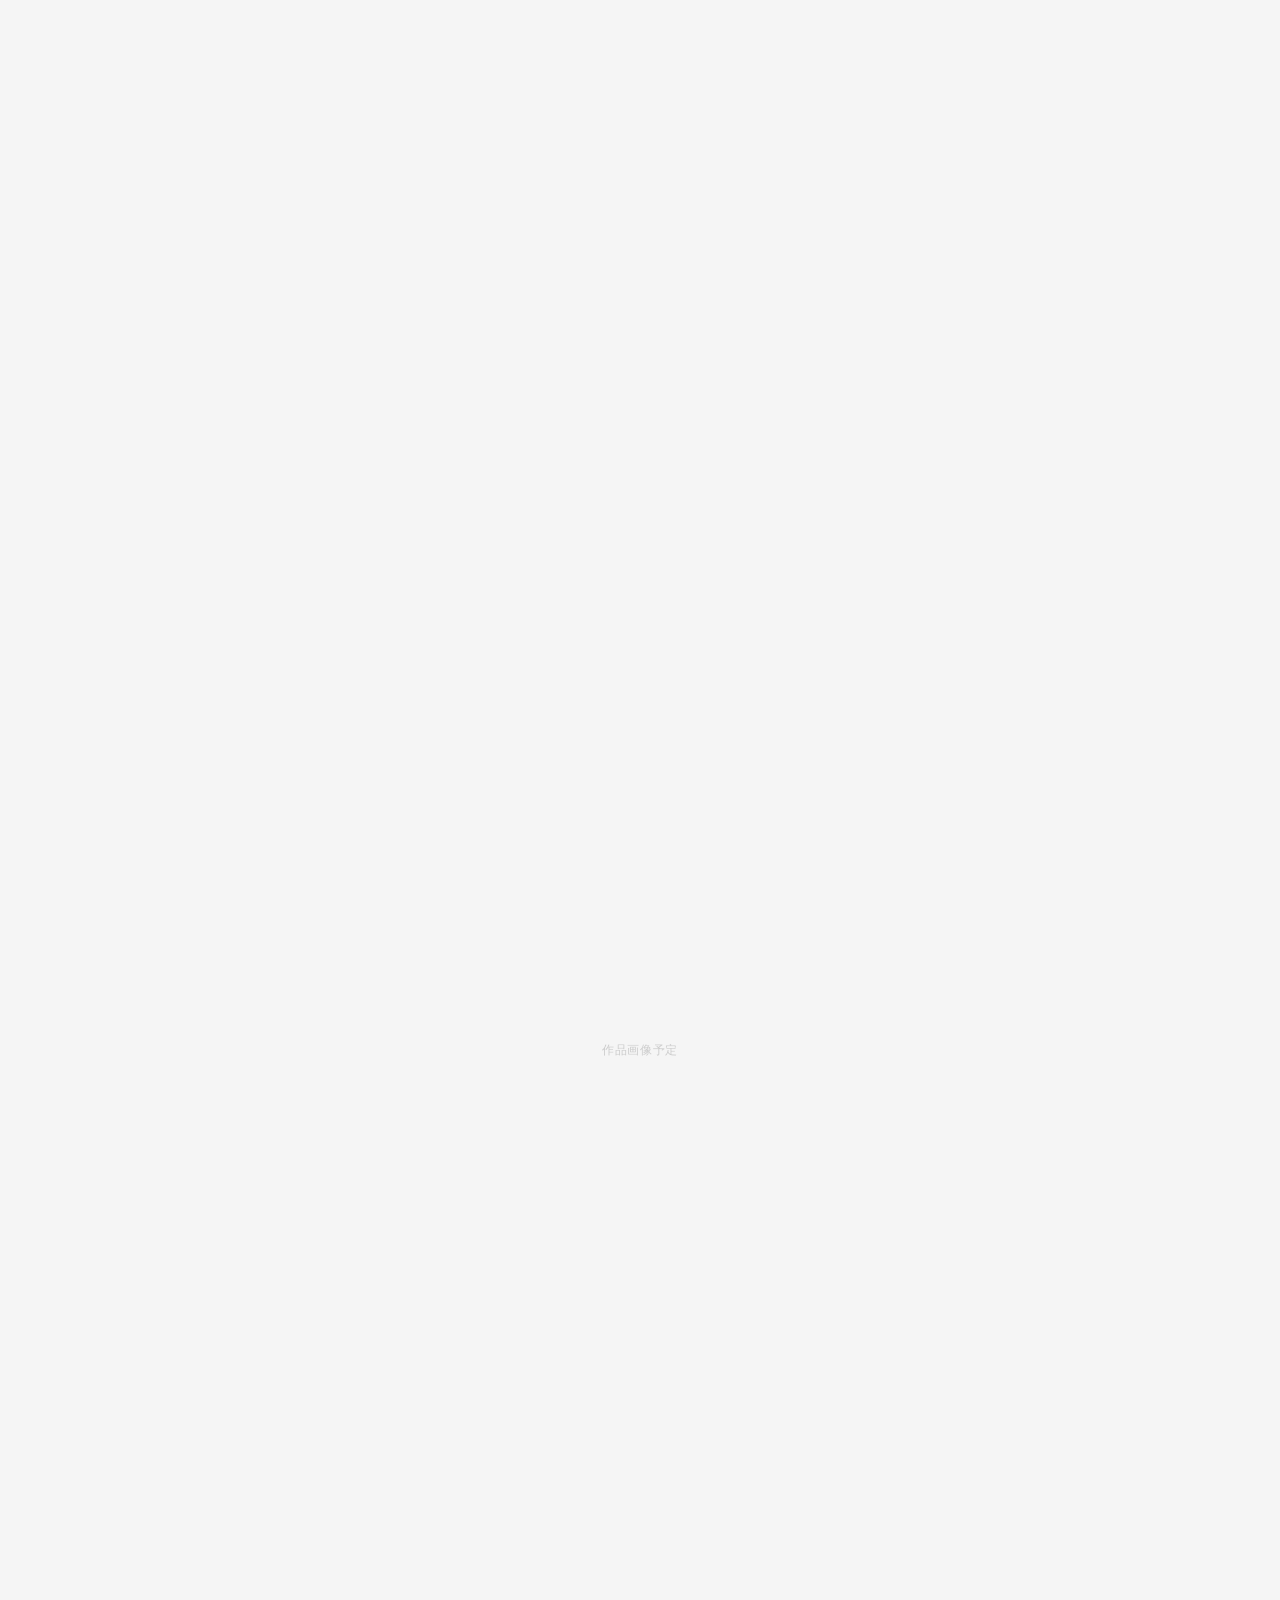
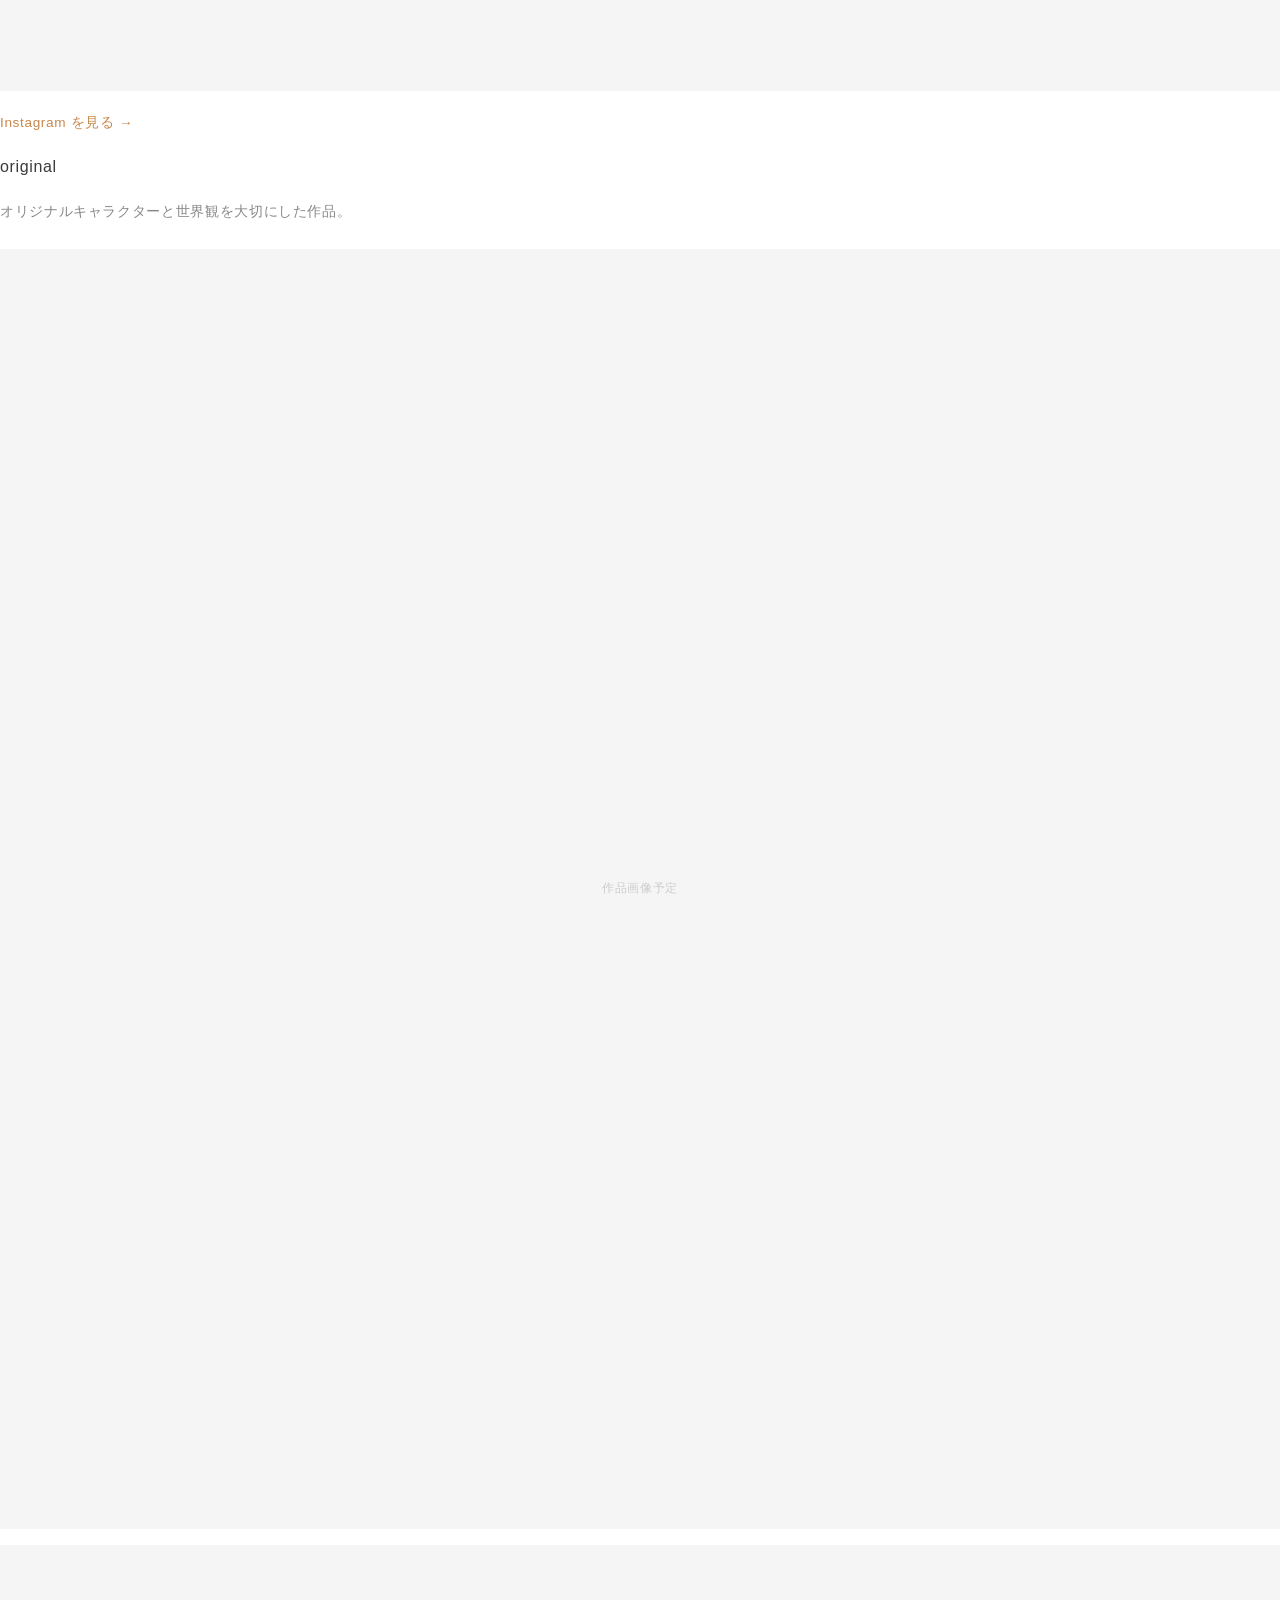
<file: hello.html>
<!DOCTYPE html>
<html lang="ja">
<head>
  <meta charset="UTF-8">
  <meta name="viewport" content="width=device-width, initial-scale=1.0">
  <title>Illustration Portfolio</title>
  <link rel="stylesheet" href="style.css">
</head>
<body id="top">

  <div class="site-header">
    <a href="#top" class="site-logo">
      <div class="placeholder logo-placeholder">ロゴ予定</div>
      <span>Illustration Portfolio</span>
    </a>
    <nav>
      <ul>
        <li><a href="#top">top</a></li>
        <li><a href="#works">works</a></li>
        <li><a href="#original">original</a></li>
        <li><a href="#blog">blog</a></li>
        <li><a href="#about">about</a></li>
        <li><a href="#contact">contact</a></li>
      </ul>
    </nav>
  </div>

  <main>
    <section id="hero" class="hero">
      <div class="placeholder main-visual-placeholder">メインイラスト予定</div>
    </section>

    <section id="works" class="section-wide">
      <p class="section-label">works</p>
      <div class="gallery gallery-works">
        <div class="placeholder work-placeholder">作品画像予定</div>
        <div class="placeholder work-placeholder">作品画像予定</div>
        <div class="placeholder work-placeholder">作品画像予定</div>
        <div class="placeholder work-placeholder">作品画像予定</div>
        <div class="placeholder work-placeholder">作品画像予定</div>
        <div class="placeholder work-placeholder">作品画像予定</div>
        <div class="placeholder work-placeholder">作品画像予定</div>
        <div class="placeholder work-placeholder">作品画像予定</div>
      </div>
    </section>

    <section id="instagram" class="section-narrow">
      <p class="section-label">instagram</p>
      <p class="section-lead">制作過程や最新のイラストを公開しています。</p>
      <div class="instagram-row">
        <div class="placeholder instagram-placeholder">作品画像予定</div>
        <div class="placeholder instagram-placeholder">作品画像予定</div>
        <div class="placeholder instagram-placeholder">作品画像予定</div>
      </div>
      <p class="section-link"><a href="https://instagram.com/" target="_blank" rel="noopener noreferrer">Instagram を見る →</a></p>
    </section>

    <section id="original" class="section-wide">
      <p class="section-label">original</p>
      <p class="section-lead">オリジナルキャラクターと世界観を大切にした作品。</p>
      <div class="gallery gallery-original">
        <div class="placeholder work-placeholder">作品画像予定</div>
        <div class="placeholder work-placeholder">作品画像予定</div>
        <div class="placeholder work-placeholder">作品画像予定</div>
        <div class="placeholder work-placeholder">作品画像予定</div>
      </div>
    </section>

    <section id="blog" class="section-narrow">
      <p class="section-label">blog</p>
      <p class="section-lead">制作の裏側やイラストに込めた想いを綴っています。</p>
      <ul class="blog-list">
        <li>
          <a href="#">
            <span class="blog-date">2026.03</span>
            <span class="blog-title">制作メモ：春のイラストを描くまで</span>
          </a>
        </li>
        <li>
          <a href="#">
            <span class="blog-date">2026.01</span>
            <span class="blog-title">展示参加レポート</span>
          </a>
        </li>
      </ul>
    </section>

    <section id="about" class="section-narrow">
      <p class="section-label">about</p>
      <div class="about-layout">
        <div class="about-text">
          <p class="about-name">イラストレーター</p>
          <p>
            書籍・Web・グッズなど幅広い媒体で活動しています。
            やさしいタッチとストーリー性のある表現を大切にしています。
          </p>
          <h3>work history</h3>
          <ul class="history-list">
            <li><span>2025</span>児童書籍の挿絵制作</li>
            <li><span>2024</span>Web メディア連載イラスト</li>
            <li><span>2023</span>オリジナルグッズデザイン</li>
            <li><span>2022</span>個展「小さな旅」開催</li>
          </ul>
        </div>
        <div class="placeholder profile-placeholder">プロフィール画像予定</div>
      </div>
    </section>

    <section id="contact" class="section-narrow">
      <p class="section-label">contact</p>
      <p class="section-lead">イラストのご依頼・ご相談はお気軽にどうぞ。</p>
      <form class="contact-form" action="#" method="post">
        <p>
          <label for="name">お名前</label>
          <input type="text" id="name" name="name">
        </p>
        <p>
          <label for="email">メールアドレス</label>
          <input type="email" id="email" name="email">
        </p>
        <p>
          <label for="message">メッセージ</label>
          <textarea id="message" name="message" rows="4"></textarea>
        </p>
        <p>
          <button type="submit">送信</button>
        </p>
      </form>
    </section>
  </main>

  <footer>
    <p>© 2026 Illustration Portfolio</p>
  </footer>

</body>
</html>
</file>
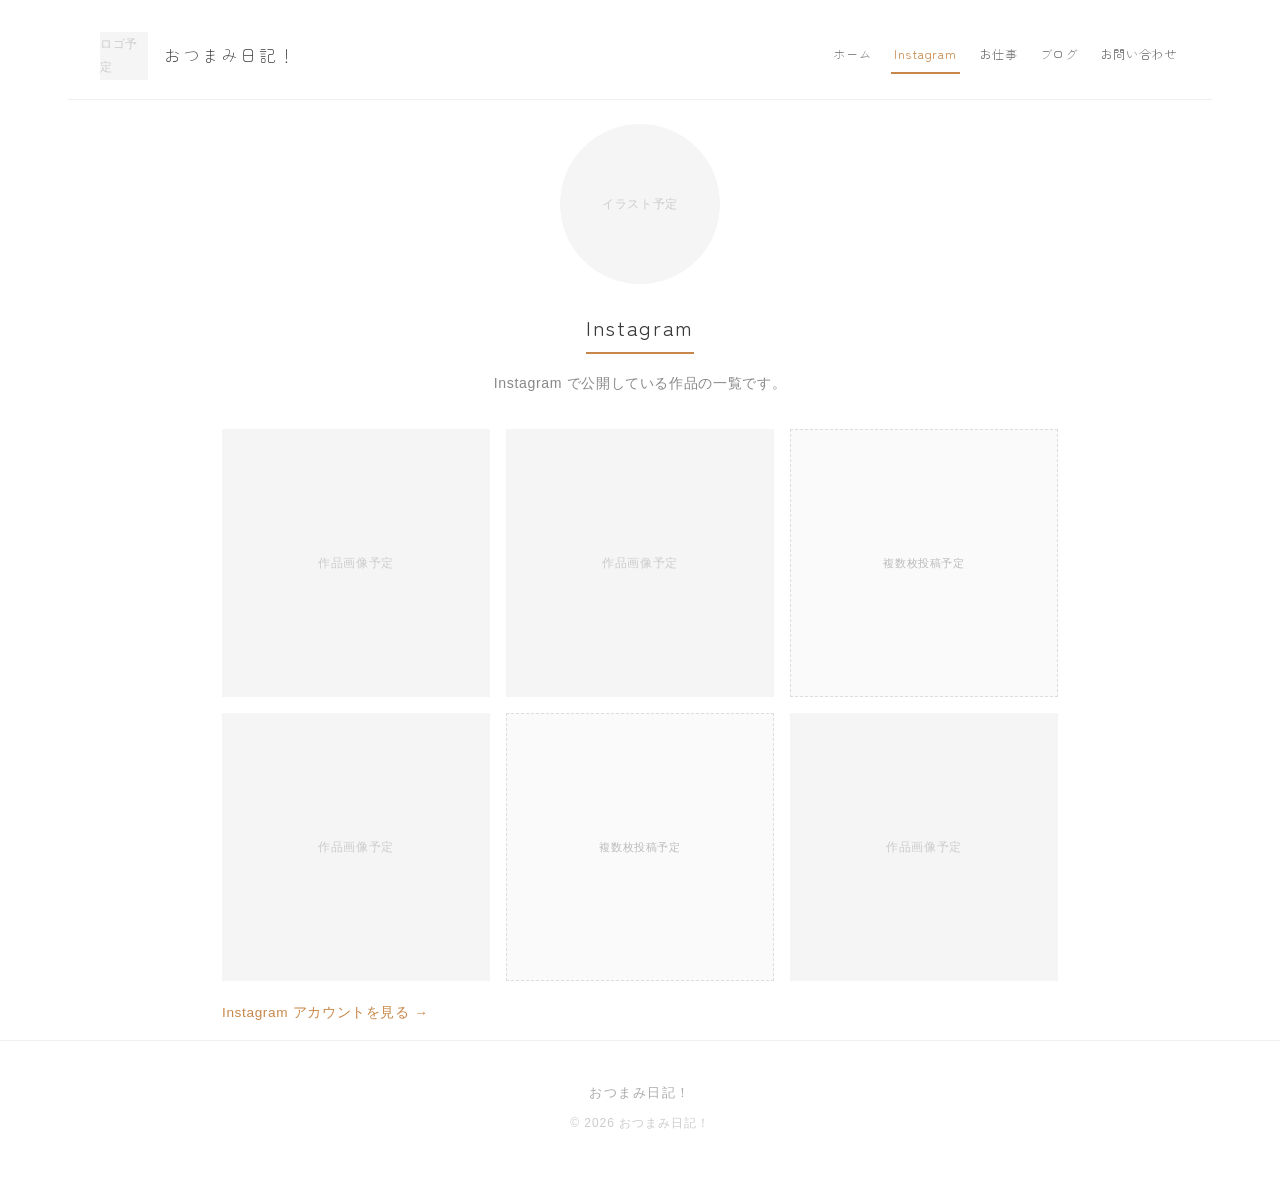
<file: instagram.html>
<!DOCTYPE html>
<html lang="ja">
<head>
  <meta charset="UTF-8">
  <meta name="viewport" content="width=device-width, initial-scale=1.0">
  <title>Instagram | おつまみ日記！</title>
  <link rel="stylesheet" href="style.css">
</head>
<body>

  <header class="site-header">
    <a href="index.html" class="site-logo">
      <div class="placeholder logo-placeholder">ロゴ予定</div>
      <span>おつまみ日記！</span>
    </a>
    <nav aria-label="メインナビゲーション">
      <ul>
        <li><a href="index.html">ホーム</a></li>
        <li><a href="instagram.html" class="nav-current">Instagram</a></li>
        <li><a href="works.html">お仕事</a></li>
        <li><a href="blog.html">ブログ</a></li>
        <li><a href="contact.html">お問い合わせ</a></li>
      </ul>
    </nav>
  </header>

  <main class="content-inner page-main">
    <header class="page-header">
      <div class="page-deco">
        <div class="placeholder deco-placeholder">イラスト予定</div>
      </div>
      <h1 class="page-title">Instagram</h1>
      <p class="page-lead">Instagram で公開している作品の一覧です。</p>
    </header>

    <div class="gallery gallery-instagram">
      <div class="placeholder instagram-placeholder">作品画像予定</div>
      <div class="placeholder instagram-placeholder">作品画像予定</div>
      <div class="placeholder multi-placeholder">複数枚投稿予定</div>
      <div class="placeholder instagram-placeholder">作品画像予定</div>
      <div class="placeholder multi-placeholder">複数枚投稿予定</div>
      <div class="placeholder instagram-placeholder">作品画像予定</div>
    </div>
    <p class="section-link">
      <a href="https://instagram.com/" target="_blank" rel="noopener noreferrer">Instagram アカウントを見る →</a>
    </p>
  </main>

  <footer class="site-footer">
    <p class="footer-site-name">おつまみ日記！</p>
    <p class="footer-copy">© 2026 おつまみ日記！</p>
  </footer>

</body>
</html>
</file>
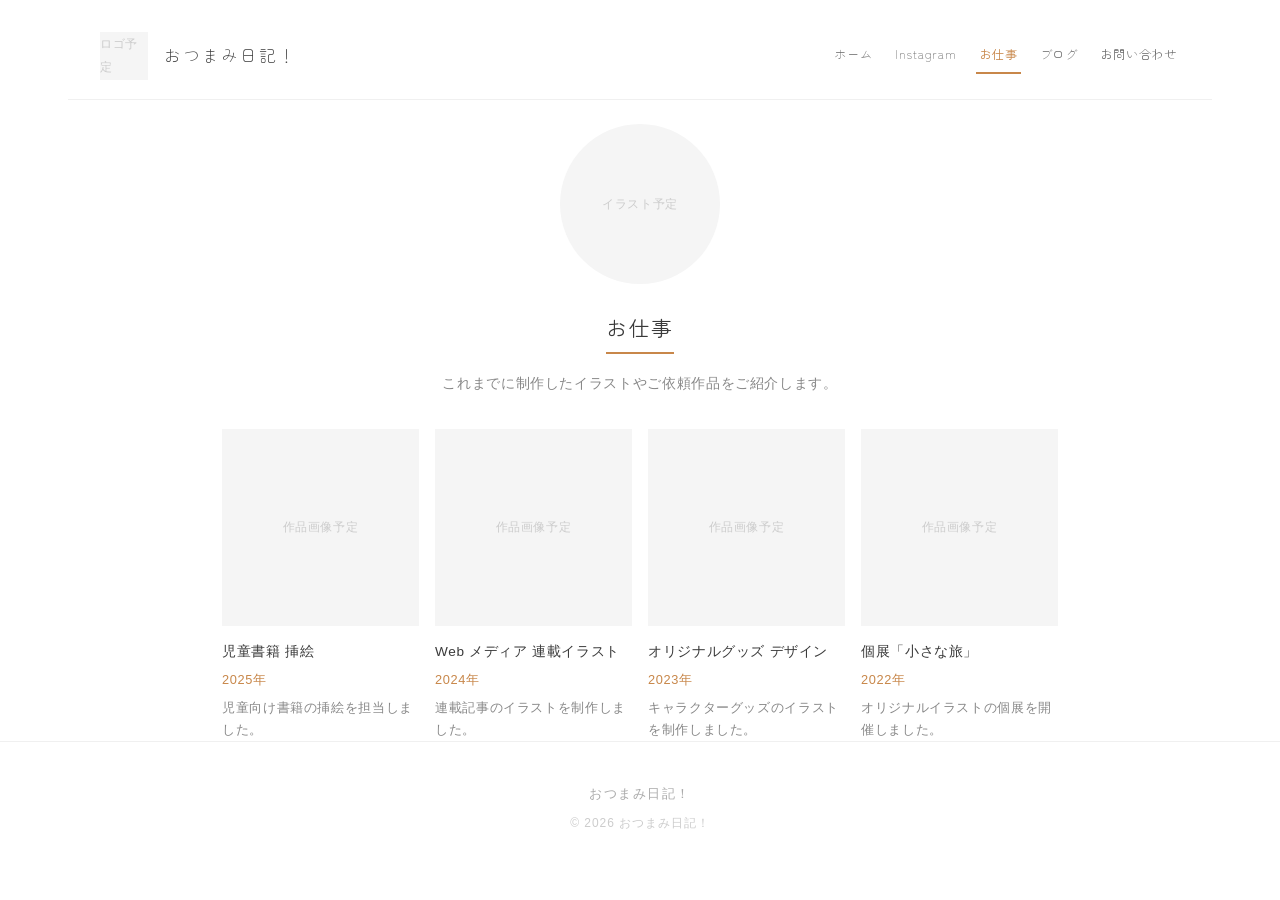
<file: works.html>
<!DOCTYPE html>
<html lang="ja">
<head>
  <meta charset="UTF-8">
  <meta name="viewport" content="width=device-width, initial-scale=1.0">
  <title>お仕事 | おつまみ日記！</title>
  <link rel="stylesheet" href="style.css">
</head>
<body>

  <header class="site-header">
    <a href="index.html" class="site-logo">
      <div class="placeholder logo-placeholder">ロゴ予定</div>
      <span>おつまみ日記！</span>
    </a>
    <nav aria-label="メインナビゲーション">
      <ul>
        <li><a href="index.html">ホーム</a></li>
        <li><a href="instagram.html">Instagram</a></li>
        <li><a href="works.html" class="nav-current">お仕事</a></li>
        <li><a href="blog.html">ブログ</a></li>
        <li><a href="contact.html">お問い合わせ</a></li>
      </ul>
    </nav>
  </header>

  <main class="content-inner page-main">
    <header class="page-header">
      <div class="page-deco">
        <div class="placeholder deco-placeholder">イラスト予定</div>
      </div>
      <h1 class="page-title">お仕事</h1>
      <p class="page-lead">これまでに制作したイラストやご依頼作品をご紹介します。</p>
    </header>

    <div class="works-history-list">
      <article class="works-history-item">
        <div class="placeholder work-placeholder">作品画像予定</div>
        <h3>児童書籍 挿絵</h3>
        <p class="works-year">2025年</p>
        <p>児童向け書籍の挿絵を担当しました。</p>
      </article>
      <article class="works-history-item">
        <div class="placeholder work-placeholder">作品画像予定</div>
        <h3>Web メディア 連載イラスト</h3>
        <p class="works-year">2024年</p>
        <p>連載記事のイラストを制作しました。</p>
      </article>
      <article class="works-history-item">
        <div class="placeholder work-placeholder">作品画像予定</div>
        <h3>オリジナルグッズ デザイン</h3>
        <p class="works-year">2023年</p>
        <p>キャラクターグッズのイラストを制作しました。</p>
      </article>
      <article class="works-history-item">
        <div class="placeholder work-placeholder">作品画像予定</div>
        <h3>個展「小さな旅」</h3>
        <p class="works-year">2022年</p>
        <p>オリジナルイラストの個展を開催しました。</p>
      </article>
    </div>
  </main>

  <footer class="site-footer">
    <p class="footer-site-name">おつまみ日記！</p>
    <p class="footer-copy">© 2026 おつまみ日記！</p>
  </footer>

</body>
</html>
</file>
<file: style.css>
@import url("https://fonts.googleapis.com/css2?family=Zen+Maru+Gothic&display=swap");

/* ========================================
   基本設定
   ======================================== */

:root {
  --accent: #c8874a;
  --accent-light: #f5ebe0;
  --text: #3a3a3a;
  --text-muted: #888;
  --border: #f0f0f0;
  --placeholder-bg: #f5f5f5;
  --content-max: 900px;  /* 本文コンテンツの最大幅 */
  --layout-max: 1080px;  /* ヘッダーの最大幅 */
}

body {
  margin: 0;
  background-color: #ffffff;
  color: var(--text);
  font-family: "Hiragino Sans", "Hiragino Kaku Gothic ProN", Meiryo, sans-serif;
  font-weight: 300;
  line-height: 1.9;
  letter-spacing: 0.04em;
}

a {
  color: var(--text);
  text-decoration: none;
}

a:hover {
  color: var(--accent);
}

/* Zen Maru Gothic（見出し・ナビ・ロゴのみ） */
.site-logo span,
nav a,
.page-title,
.section-heading,
.guide-card-title {
  font-family: "Zen Maru Gothic", sans-serif;
}


/* ========================================
   ヘッダー
   ======================================== */

.site-header {
  display: flex;
  align-items: center;
  justify-content: space-between;
  max-width: var(--layout-max);
  margin: 0 auto;
  padding: 2rem 2rem 1.2rem;
  border-bottom: 1px solid var(--border);
}

.site-logo {
  display: flex;
  align-items: center;
  gap: 1rem;
  color: var(--text);
}

.site-logo:hover {
  color: var(--text);
  text-decoration: none;
}

.site-logo span {
  font-size: 1.05rem;
  letter-spacing: 0.12em;
  line-height: 1.5;
}

nav ul {
  display: flex;
  flex-wrap: wrap;
  gap: 1rem;
  list-style: none;
  margin: 0;
  padding: 0;
}

nav a {
  display: inline-block;
  padding: 0.3rem 0.2rem;
  font-size: 0.78rem;
  letter-spacing: 0.06em;
  color: #666;
  border-bottom: 2px solid transparent;
}

nav a:hover {
  color: var(--accent);
  text-decoration: none;
}

nav a.nav-current {
  color: var(--accent);
  font-weight: 400;
  border-bottom-color: var(--accent);
}


/* ========================================
   フッター
   ======================================== */

.site-footer {
  text-align: center;
  padding: 2.5rem 2rem 3.5rem;
  border-top: 1px solid var(--border);
}

.footer-site-name {
  margin: 0 0 0.4rem;
  font-size: 0.8rem;
  letter-spacing: 0.12em;
  color: #aaa;
}

.footer-copy {
  margin: 0;
  font-size: 0.75rem;
  color: #ccc;
  letter-spacing: 0.08em;
}


/* ========================================
   レイアウト
   ======================================== */

main {
  padding-bottom: 5rem;
}

.page-main.home-page {
  padding-top: 2rem;
}

.content-inner {
  max-width: var(--content-max);
  margin-left: auto;
  margin-right: auto;
  padding: 0 2rem;
  box-sizing: border-box;
  width: 100%;
}

.section-heading {
  margin: 0 0 1rem;
  font-size: 0.95rem;
  font-weight: 400;
  letter-spacing: 0.08em;
  color: var(--text);
}

.section-lead,
.page-lead {
  margin: 0 0 1.5rem;
  font-size: 0.88rem;
  color: var(--text-muted);
}

.section-link {
  margin-top: 1.2rem;
  font-size: 0.85rem;
}

.section-link a {
  color: var(--accent);
}


/* ========================================
   下層ページ：ページヘッダー
   ======================================== */

.page-header {
  margin-bottom: 2rem;
  text-align: center;
}

.page-deco {
  margin-top: 1.5rem;
  margin-bottom: 1.5rem;
}

.page-title {
  display: inline-block;
  margin: 0 0 1rem;
  padding-bottom: 0.3rem;
  border-bottom: 2px solid var(--accent);
  font-size: 1.3rem;
  font-weight: 400;
  letter-spacing: 0.08em;
  color: var(--text);
}


/* ========================================
   プレースホルダー
   ======================================== */

.placeholder {
  display: flex;
  align-items: center;
  justify-content: center;
  background-color: var(--placeholder-bg);
  color: #ccc;
  font-size: 0.75rem;
  box-sizing: border-box;
}

.logo-placeholder {
  width: 48px;
  height: 48px;
  flex-shrink: 0;
}

.deco-placeholder {
  width: 160px;
  height: 160px;
  border-radius: 50%;
  margin: 0 auto;
}

.thumb-placeholder,
.work-placeholder,
.instagram-placeholder {
  width: 100%;
  aspect-ratio: 1 / 1;
}

.multi-placeholder {
  width: 100%;
  aspect-ratio: 1 / 1;
  font-size: 0.7rem;
  color: #bbb;
  border: 1px dashed #ddd;
  background-color: #fafafa;
}

.guide-icon-placeholder {
  width: 64px;
  height: 64px;
  margin: 0 auto 1.2rem;
  border-radius: 50%;
}


/* ========================================
   ホーム
   ======================================== */

.home-mv {
  margin-bottom: 2.5rem;
}

.home-mv-figure {
  margin: 0 auto;
  max-width: 100%;
}

.home-mv-image {
  width: 100%;
  height: auto;
  display: block;
}

.home-profile-detail {
  margin-bottom: 4rem;
}

.profile-intro {
  max-width: 560px;
  margin: 0 auto;
  text-align: center;
}

.home-profile-detail .profile-image-placeholder {
  width: 160px;
  height: 160px;
  margin: 0 auto 1.8rem;
  border-radius: 50%;
}

.home-profile-detail .profile-text p {
  margin: 0 0 1.2rem;
  font-size: 0.9rem;
  color: var(--text-muted);
  text-align: center;
}

.home-profile-detail .profile-text p:last-child {
  margin-bottom: 0;
}

.home-guide {
  margin-bottom: 5rem;
}

.guide-cards {
  display: grid;
  grid-template-columns: repeat(3, 1fr);
  gap: 1.5rem;
}

.guide-card-link {
  display: block;
  padding: 1.8rem 1.2rem;
  text-align: center;
  color: var(--text);
  border: 1px solid var(--border);
  border-radius: 4px;
  transition: border-color 0.2s, background-color 0.2s;
}

.guide-card-link:hover {
  color: var(--text);
  text-decoration: none;
  border-color: var(--accent-light);
  background-color: #fafafa;
}

.guide-card-title {
  margin: 0 0 0.6rem;
  font-size: 0.92rem;
  font-weight: 400;
  letter-spacing: 0.08em;
}

.guide-card-text {
  margin: 0 0 1rem;
  font-size: 0.8rem;
  color: var(--text-muted);
  line-height: 1.7;
}

.guide-card-more {
  font-size: 0.82rem;
  color: var(--accent);
}

.home-sections {
  display: flex;
  flex-direction: column;
  gap: 5rem;
}

.home-blog-list li:last-child {
  border-bottom: none;
}

.thumb-row {
  display: grid;
  gap: 1rem;
}

.thumb-row-3 {
  grid-template-columns: repeat(3, 1fr);
}

.home-works-list {
  display: grid;
  grid-template-columns: repeat(3, 1fr);
  gap: 1rem;
}

.home-works-item h3 {
  margin: 0.8rem 0 0.3rem;
  font-size: 0.85rem;
  font-weight: 400;
  color: var(--text);
}

.home-works-item p {
  margin: 0;
  font-size: 0.82rem;
  color: var(--text-muted);
  line-height: 1.7;
}


/* ========================================
   Instagram ギャラリー
   ======================================== */

.gallery {
  display: grid;
  gap: 1rem;
}

.gallery-instagram {
  grid-template-columns: repeat(3, 1fr);
}


/* ========================================
   お仕事
   ======================================== */

.works-history-list {
  display: grid;
  grid-template-columns: repeat(4, 1fr);
  gap: 1rem;
}

.works-history-item h3 {
  margin: 0.8rem 0 0.2rem;
  font-size: 0.85rem;
  font-weight: 400;
  color: var(--text);
}

.works-year {
  margin: 0 0 0.3rem;
  font-size: 0.8rem;
  color: var(--accent);
}

.works-history-item p:last-child {
  margin: 0;
  font-size: 0.8rem;
  color: var(--text-muted);
  line-height: 1.7;
}


/* ========================================
   ブログ
   ======================================== */

.blog-list {
  list-style: none;
  margin: 0;
  padding: 0;
}

.blog-list li {
  border-bottom: 1px solid #eee;
}

.blog-item-link {
  display: flex;
  align-items: center;
  justify-content: space-between;
  gap: 1rem;
  padding: 1.2rem 0;
  color: var(--text);
}

.blog-item-link:hover {
  color: var(--accent);
  text-decoration: none;
}

.blog-item-body {
  flex: 1;
}

.blog-date {
  display: block;
  font-size: 0.78rem;
  color: #aaa;
  margin-bottom: 0.2rem;
}

.blog-title {
  display: block;
  font-size: 0.92rem;
  margin-bottom: 0.3rem;
}

.blog-excerpt {
  margin: 0;
  font-size: 0.82rem;
  color: #999;
}

.blog-arrow {
  flex-shrink: 0;
  font-size: 1rem;
  color: #ccc;
}


/* ========================================
   お問い合わせフォーム
   ======================================== */

.contact-form p {
  margin: 0 0 1.8rem;
}

.contact-form label {
  display: block;
  margin-bottom: 0.4rem;
  font-size: 0.82rem;
  color: var(--text-muted);
}

.contact-form input,
.contact-form textarea {
  width: 100%;
  padding: 0.5rem 0;
  border: none;
  border-bottom: 1px solid #ddd;
  background: transparent;
  font-size: 0.95rem;
  font-family: inherit;
  color: var(--text);
  box-sizing: border-box;
  resize: vertical;
}

.contact-form input:focus,
.contact-form textarea:focus {
  outline: none;
  border-bottom-color: var(--accent);
}

.contact-form button {
  display: block;
  margin: 2rem auto 0;
  padding: 0.65rem 2.5rem;
  background-color: var(--text);
  color: #ffffff;
  border: none;
  border-radius: 2rem;
  font-size: 0.85rem;
  font-family: inherit;
  letter-spacing: 0.1em;
  cursor: pointer;
}

.contact-form button:hover {
  background-color: var(--accent);
}


/* ========================================
   スマホ対応（768px以下）
   ======================================== */

@media (max-width: 768px) {

  /* --- ヘッダー・ナビ --- */
  .site-header {
    flex-direction: column;
    align-items: flex-start;
    gap: 0;
    padding: 0;
    border-bottom: none;
  }

  .site-header .site-logo {
    width: 100%;
    padding: 1.2rem 0.75rem 0;
    box-sizing: border-box;
  }

  .site-header nav {
    width: 100%;
    padding: 0.8rem 1.25rem 1rem;
    border-bottom: 1px solid var(--border);
    box-sizing: border-box;
  }

  .logo-placeholder {
    width: 36px;
    height: 36px;
  }

  .site-logo span {
    font-size: 0.88rem;
  }

  nav ul {
    flex-wrap: nowrap;
    justify-content: space-between;
    width: 100%;
    gap: 0.35rem;
    padding-left: 0.5rem;
    padding-right: 0.5rem;
    box-sizing: border-box;
  }

  nav a {
    font-size: clamp(0.58rem, 2.7vw, 0.68rem);
    padding: 0.25rem 0;
    letter-spacing: 0.06em;
  }

  /* --- ホーム：表示順の並び替え --- */
  body.home-page-body {
    display: flex;
    flex-direction: column;
  }

  body.home-page-body > .site-header,
  body.home-page-body > .page-main.home-page {
    display: contents;
  }

  body.home-page-body .site-logo {
    order: 1;
    max-width: var(--layout-max);
    margin: 0 auto;
  }

  body.home-page-body .home-mv {
    order: 2;
    padding: 0 0.35rem;
    margin-bottom: 0;
  }

  body.home-page-body .home-mv .home-mv-figure {
    max-width: 100%;
    margin: 0;
  }

  body.home-page-body .site-header nav {
    order: 3;
    max-width: var(--layout-max);
    margin: 0 auto;
  }

  /* display:contents により main の .content-inner が効かないため再適用 */
  body.home-page-body .home-profile-detail,
  body.home-page-body .home-guide,
  body.home-page-body .home-sections {
    order: 4;
    max-width: var(--content-max);
    margin-left: auto;
    margin-right: auto;
    padding-left: 2rem;
    padding-right: 2rem;
    width: 100%;
    box-sizing: border-box;
  }

  body.home-page-body > .site-footer {
    order: 5;
  }

  body.home-page-body .home-profile-detail {
    padding-top: 1.5rem;
  }

  /* --- ホーム：余白調整 --- */
  .page-main.home-page {
    padding-top: 0;
  }

  .home-mv {
    margin-bottom: 2rem;
  }

  .home-profile-detail {
    margin-bottom: 3rem;
  }

  .home-guide {
    margin-bottom: 3.5rem;
  }

  .guide-cards {
    grid-template-columns: 1fr;
    gap: 1rem;
  }

  .guide-card-link {
    padding: 1.5rem 1rem;
  }

  .home-sections {
    gap: 3.5rem;
  }

  /* --- 共通 --- */
  .deco-placeholder {
    width: 120px;
    height: 120px;
  }

  .section-heading {
    font-size: 0.9rem;
  }

  .section-lead {
    font-size: 0.85rem;
    margin-bottom: 1.2rem;
  }

  .thumb-row-3,
  .home-works-list {
    grid-template-columns: repeat(2, 1fr);
    gap: 0.8rem;
  }

  .works-history-list,
  .gallery-instagram {
    grid-template-columns: repeat(2, 1fr);
  }

}
</file>
